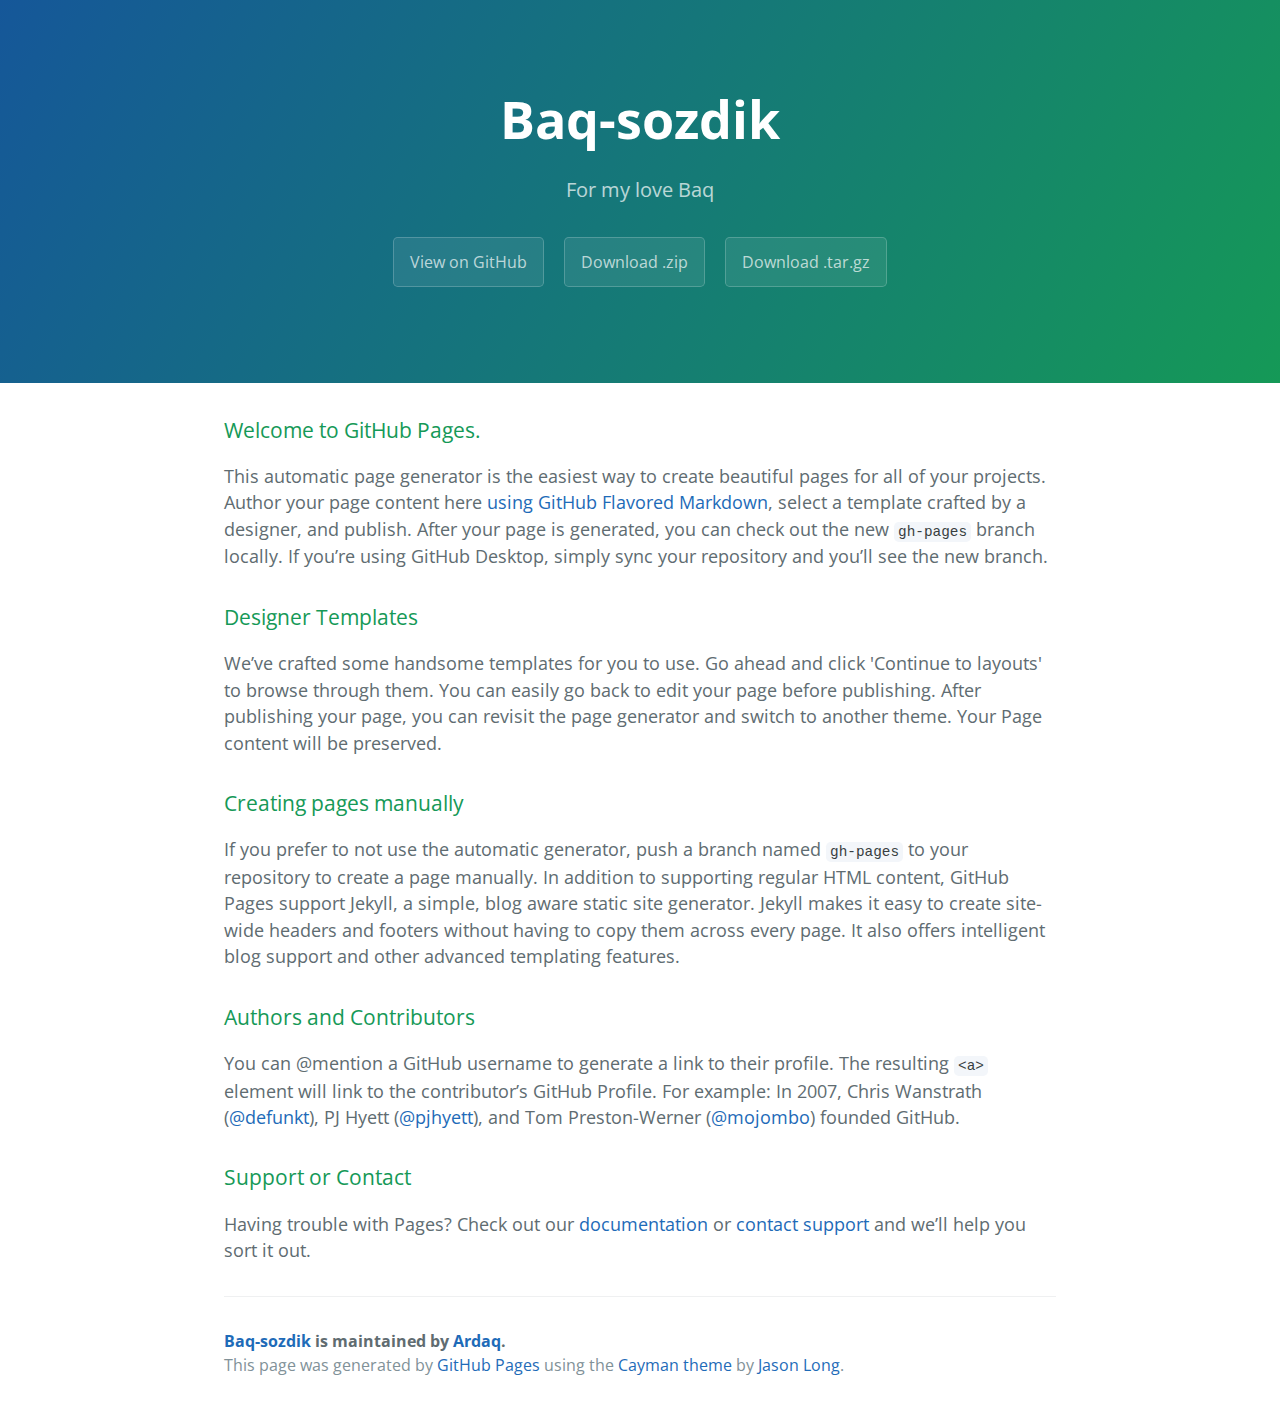
<file: index.html>
<!DOCTYPE html>
<html lang="en-us">
  <head>
    <meta charset="UTF-8">
    <title>Baq-sozdik by Ardaq</title>
    <meta name="viewport" content="width=device-width, initial-scale=1">
    <link rel="stylesheet" type="text/css" href="stylesheets/normalize.css" media="screen">
    <link href='https://fonts.googleapis.com/css?family=Open+Sans:400,700' rel='stylesheet' type='text/css'>
    <link rel="stylesheet" type="text/css" href="stylesheets/stylesheet.css" media="screen">
    <link rel="stylesheet" type="text/css" href="stylesheets/github-light.css" media="screen">
  </head>
  <body>
    <section class="page-header">
      <h1 class="project-name">Baq-sozdik</h1>
      <h2 class="project-tagline">For my love Baq</h2>
      <a href="https://github.com/Ardaq/Baq-Sozdik" class="btn">View on GitHub</a>
      <a href="https://github.com/Ardaq/Baq-Sozdik/zipball/master" class="btn">Download .zip</a>
      <a href="https://github.com/Ardaq/Baq-Sozdik/tarball/master" class="btn">Download .tar.gz</a>
    </section>

    <section class="main-content">
      <h3>
<a id="welcome-to-github-pages" class="anchor" href="#welcome-to-github-pages" aria-hidden="true"><span aria-hidden="true" class="octicon octicon-link"></span></a>Welcome to GitHub Pages.</h3>

<p>This automatic page generator is the easiest way to create beautiful pages for all of your projects. Author your page content here <a href="https://guides.github.com/features/mastering-markdown/">using GitHub Flavored Markdown</a>, select a template crafted by a designer, and publish. After your page is generated, you can check out the new <code>gh-pages</code> branch locally. If you’re using GitHub Desktop, simply sync your repository and you’ll see the new branch.</p>

<h3>
<a id="designer-templates" class="anchor" href="#designer-templates" aria-hidden="true"><span aria-hidden="true" class="octicon octicon-link"></span></a>Designer Templates</h3>

<p>We’ve crafted some handsome templates for you to use. Go ahead and click 'Continue to layouts' to browse through them. You can easily go back to edit your page before publishing. After publishing your page, you can revisit the page generator and switch to another theme. Your Page content will be preserved.</p>

<h3>
<a id="creating-pages-manually" class="anchor" href="#creating-pages-manually" aria-hidden="true"><span aria-hidden="true" class="octicon octicon-link"></span></a>Creating pages manually</h3>

<p>If you prefer to not use the automatic generator, push a branch named <code>gh-pages</code> to your repository to create a page manually. In addition to supporting regular HTML content, GitHub Pages support Jekyll, a simple, blog aware static site generator. Jekyll makes it easy to create site-wide headers and footers without having to copy them across every page. It also offers intelligent blog support and other advanced templating features.</p>

<h3>
<a id="authors-and-contributors" class="anchor" href="#authors-and-contributors" aria-hidden="true"><span aria-hidden="true" class="octicon octicon-link"></span></a>Authors and Contributors</h3>

<p>You can @mention a GitHub username to generate a link to their profile. The resulting <code>&lt;a&gt;</code> element will link to the contributor’s GitHub Profile. For example: In 2007, Chris Wanstrath (<a href="https://github.com/defunkt" class="user-mention">@defunkt</a>), PJ Hyett (<a href="https://github.com/pjhyett" class="user-mention">@pjhyett</a>), and Tom Preston-Werner (<a href="https://github.com/mojombo" class="user-mention">@mojombo</a>) founded GitHub.</p>

<h3>
<a id="support-or-contact" class="anchor" href="#support-or-contact" aria-hidden="true"><span aria-hidden="true" class="octicon octicon-link"></span></a>Support or Contact</h3>

<p>Having trouble with Pages? Check out our <a href="https://help.github.com/pages">documentation</a> or <a href="https://github.com/contact">contact support</a> and we’ll help you sort it out.</p>

      <footer class="site-footer">
        <span class="site-footer-owner"><a href="https://github.com/Ardaq/Baq-Sozdik">Baq-sozdik</a> is maintained by <a href="https://github.com/Ardaq">Ardaq</a>.</span>

        <span class="site-footer-credits">This page was generated by <a href="https://pages.github.com">GitHub Pages</a> using the <a href="https://github.com/jasonlong/cayman-theme">Cayman theme</a> by <a href="https://twitter.com/jasonlong">Jason Long</a>.</span>
      </footer>

    </section>

  
  </body>
</html>
</file>
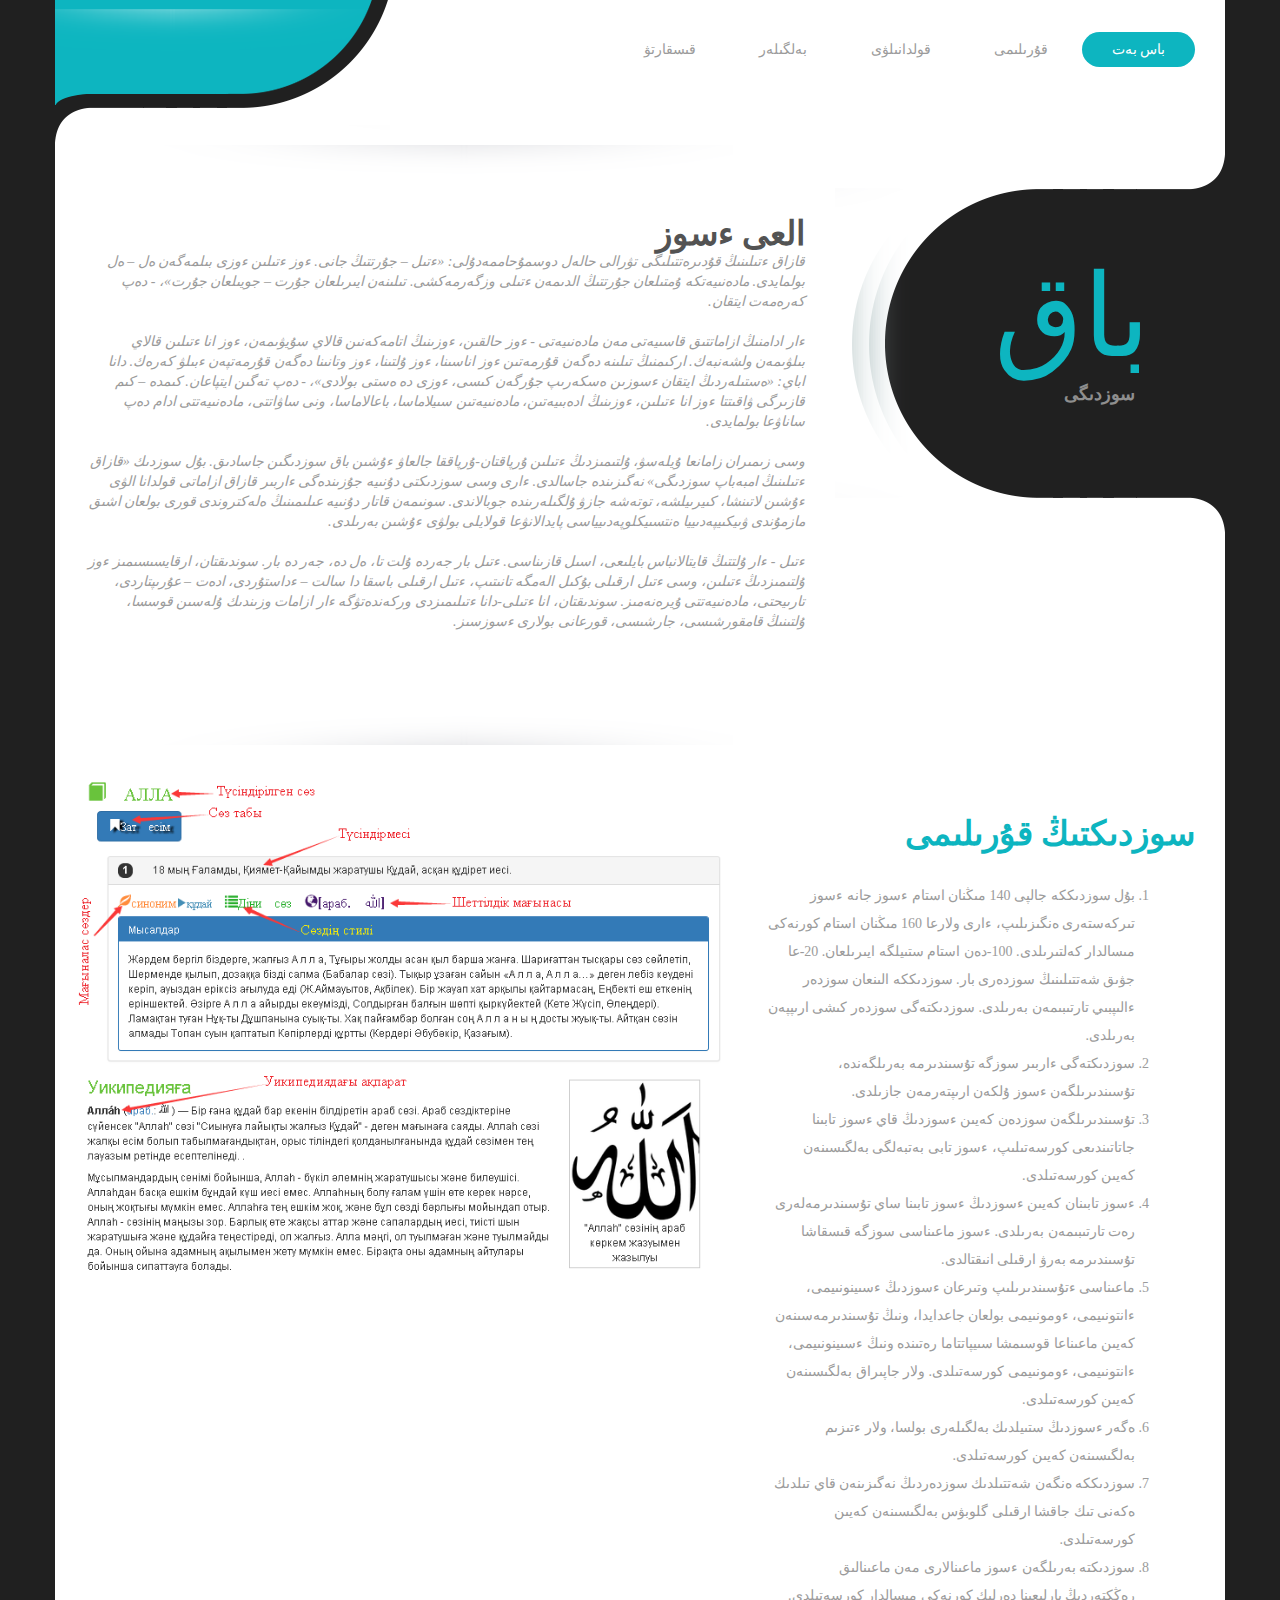
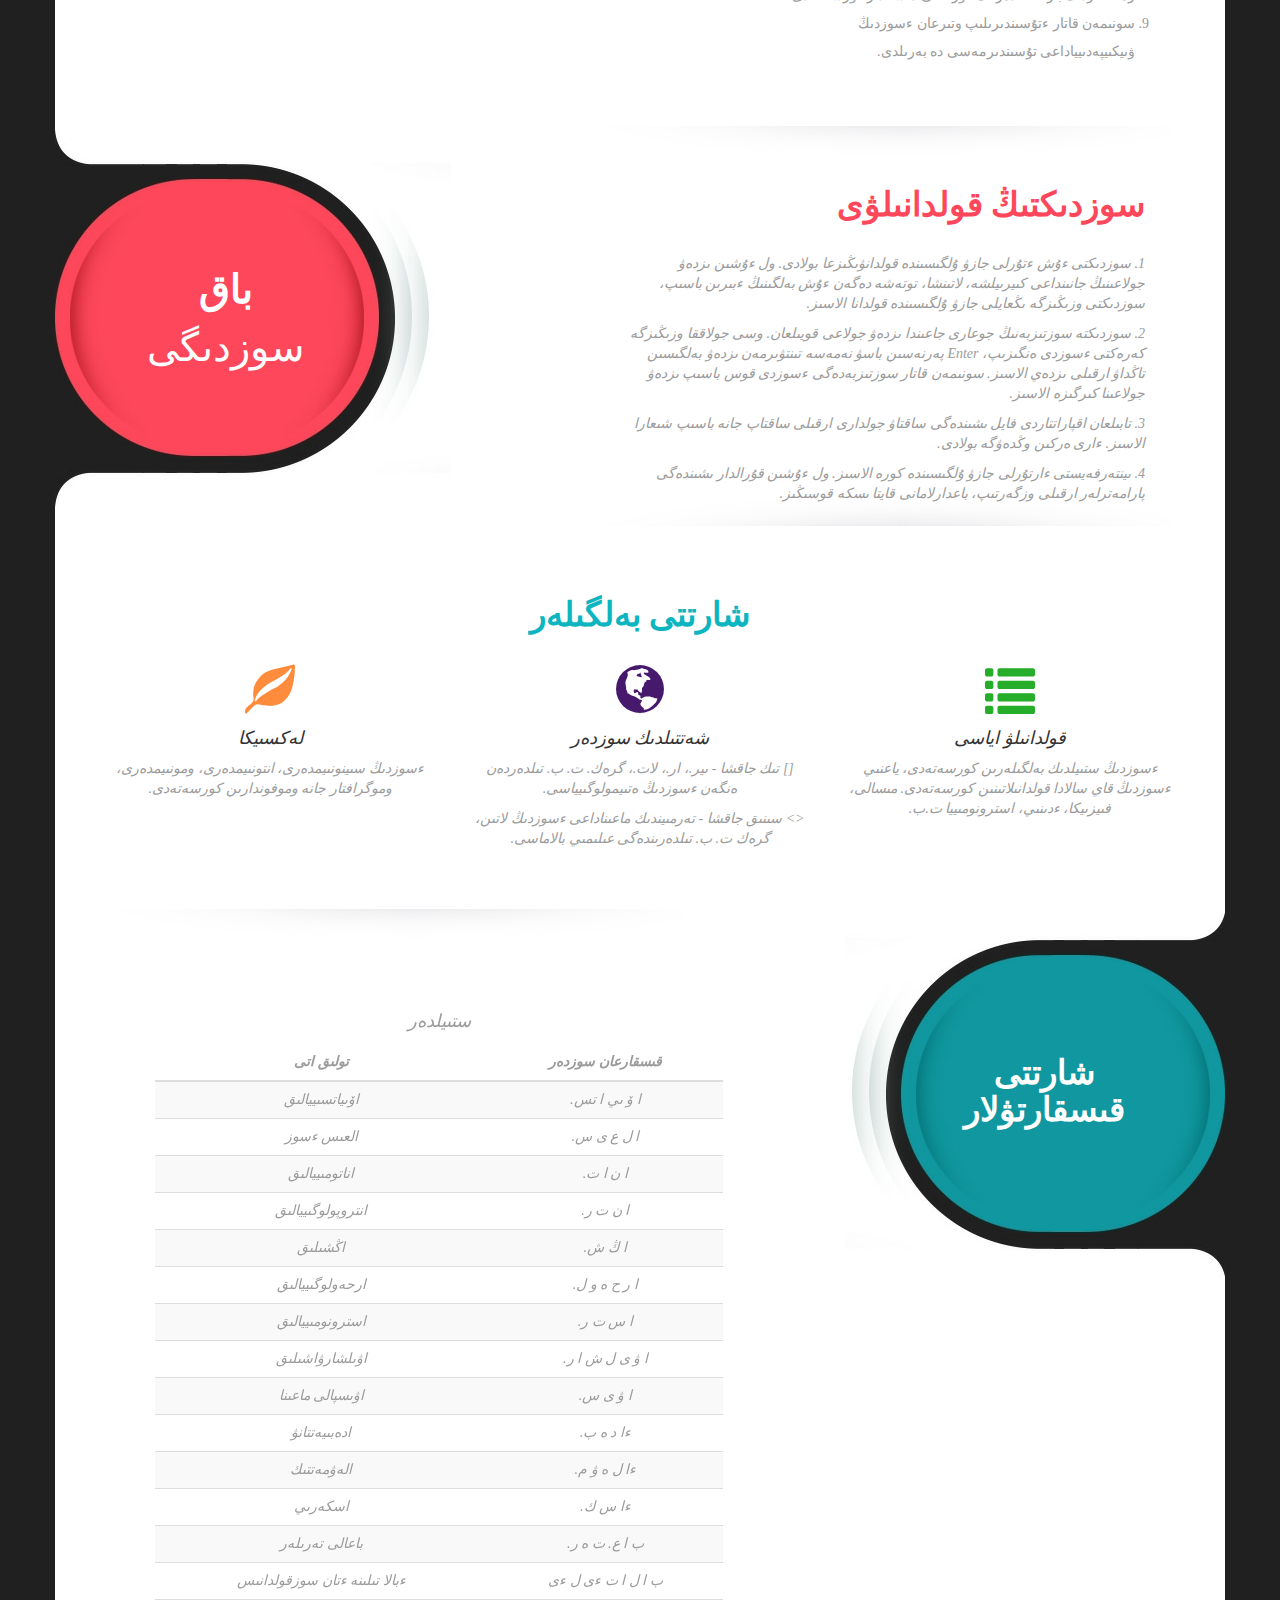
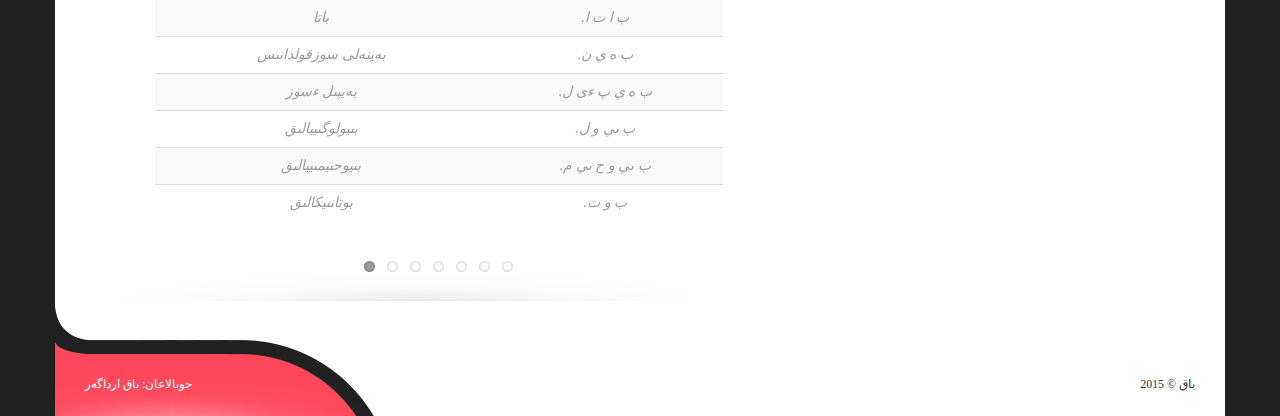
<file: Data/html/home-rtl.html>
<!DOCTYPE html> 
<head> 
 <title>العى ءسوز</title> 
 <meta charset="UTF-8"> 
 <meta name="viewport" content="width=device-width, initial-scale=1.0"> 
 <link href='http://fonts.useso.com/css?family=Open+Sans:400،600،700' rel='stylesheet' type='text/css'> 
 <link href="css/font-awesome.min.css" rel="stylesheet"> 
 <link href="css/bootstrap.min.css" rel="stylesheet" type="text/css"> 
 <link href="css/flexslider.css" rel="stylesheet" type="text/css"> 
 <link href="css/templatemo_style_rtl.css" rel="stylesheet" type="text/css"> 
</head> 
<body class="templatemo-black-bg" dir="rtl"> 
	 <nav id="responsive-menu" > 
		 <ul class="menu-holder"> 
			 <li class="active"><a href="#home"><i class="fa fa-home"></i>باس بەت</a></li> 
			 <li><a href="#قۇرىلىمى"><i class="fa fa-briefcase"></i>قۇرىلىمى</a></li> 
			 <li><a href="#قولدانىلۋى"><i class="fa fa-cogs"></i>قولدانىلۋى</a></li> 
			 <li><a href="#بەلگىلەر"><i class="fa fa-list"></i>بەلگىلەر</a></li> 
			 <li><a href="#قىسقارتۋ"><i class="fa fa-list"></i>قىسقارتۋ</a></li>  
		 </ul> 
	 </nav> 
	 <div class="templatemo-nav-container">  
		 <div class="container templatemo-white-bg"> 
			 <div class="row"> 
				 <nav class="hidden-xs text-uppercase templatemo-nav"> 
					 <ul class="menu-holder"> 
						 <li class="active"><a href="#home">باس بەت</a></li> 
						 <li><a href="#قۇرىلىمى">قۇرىلىمى</a></li> 
						 <li><a href="#قولدانىلۋى">قولدانىلۋى</a></li> 
						 <li><a href="#بەلگىلەر">بەلگىلەر</a></li> 
						 <li><a href="#قىسقارتۋ">قىسقارتۋ</a></li> 
					 </ul> 
				 </nav> 
				 <div class="text-left visible-xs"> 
					<a href="#" id="mobile_menu"><span class="fa fa-bars"></span></a> 
				 </div> 
			 </div>  
		 </div> 
	 </div> 
	 <section id="home"> 
		 <div class="container"> 
			 <div class="row"> 
				 
				 <div class="templatemo-home-right col-lg-8 col-md-7 col-sm-7 templatemo-white-bg templatemo-gradient-bg"> 
					 <h2 class="templatemo-dark-gray-text">العى ءسوز</h2> 
					 <p class="templatemo-home-text templatemo-light-gray-text"><em>قازاق ءتىلىنىڭ قۇدىرەتتىلىگى تۋرالى حالەل دوسمۇحاممەدۇلى: «ءتىل – جۇرتتىڭ جانى. ءوز ءتىلىن ءوزى بىلمەگەن ەل – ەل بولمايدى. مادەنىيەتكە ۇمتىلعان جۇرتتىڭ الدىمەن ءتىلى وزگەرمەكشى. تىلىنەن ايىرىلعان جۇرت – جويىلعان جۇرت»، - دەپ كەرەمەت ايتقان.</em></p> 
					 <p class="templatemo-home-text templatemo-light-gray-text"><em>ءار ادامنىڭ ازاماتتىق قاسىيەتى مەن مادەنىيەتى - ءوز حالقىن، ءوزىنىڭ اتامەكەنىن قالاي سۇيۋىمەن، ءوز انا ءتىلىن قالاي بىلۋىمەن ولشەنبەك. اركىمنىڭ تىلىنە دەگەن قۇرمەتىن ءوز اناسىنا، ءوز ۇلتىنا، ءوز وتانىنا دەگەن قۇرمەتپەن ءبىلۋ كەرەك. دانا اباي: «ەستىلەردىڭ ايتقان ءسوزىن ەسكەرىپ جۇرگەن كىسى، ءوزى دە ەستى بولادى»، - دەپ تەگىن ايتپاعان. كىمدە – كىم قازىرگى ۋاقىتتا ءوز انا ءتىلىن، ءوزىنىڭ ادەبىيەتىن، مادەنىيەتىن سىيلاماسا، باعالاماسا، ونى ساۋاتتى، مادەنىيەتتى ادام دەپ ساناۋعا بولمايدى.</em></p> 
					 <p class="templatemo-home-text templatemo-light-gray-text"><em>وسى زىمىران زامانعا ۇيلەسۋ، ۇلتىمىزدىڭ ءتىلىن ۇرپاقتان-ۇرپاققا جالعاۋ ءۇشىن باق سوزدىگىن جاسادىق. بۇل سوزدىك «قازاق ءتىلىنىڭ امبەباپ سوزدىگى» نەگىزىندە جاسالدى. ءارى وسى سوزدىكتى دۇنىيە جۇزىندەگى ءاربىر قازاق ازاماتى قولدانا الۋى ءۇشىن لاتىنشا، كىيرىيلشە، توتەشە جازۋ ۇلگىلەرىندە جوبالاندى. سونىمەن قاتار دۇنىيە عىلىمىنىڭ ەلەكتروندى قورى بولعان اشىق مازمۇندى ۋىيكىيپەدىييا ەنتسىيكلوپەدىيياسى پايدالانۋعا قولايلى بولۋى ءۇشىن بەرىلدى. </em></p> 
					 <p class="templatemo-home-text templatemo-light-gray-text"><em>ءتىل - ءار ۇلتتىڭ قايتالانباس بايلىعى، اسىل قازىناسى. ءتىل بار جەردە ۇلت تا، ەل دە، جەر دە بار. سوندىقتان، ارقايسىسىمىز ءوز ۇلتىمىزدىڭ ءتىلىن، وسى ءتىل ارقىلى بۇكىل الەمگە تانىتىپ، ءتىل ارقىلى باسقا دا سالت – ءداستۇردى، ادەت – عۇرىپتاردى، تارىيحتى، مادەنىيەتتى ۇيرەنەمىز. سوندىقتان، انا ءتىلى-دانا ءتىلىمىزدى وركەندەتۋگە ءار ازامات وزىندىك ۇلەسىن قوسسا، ۇلتىنىڭ قامقورشىسى، جارشىسى، قورعانى بولارى ءسوزسىز.</em></p> 
				 </div> 
				 <div class="templatemo-home-left col-lg-4 col-md-5 col-sm-5 templatemo-white-bg"> 
					 <div class="templatemo-logo"> 
						 <h1 class="templatemo-site-name templatemo-blue-text">باق</h1> 
						 <span class="templatemo-slogan">سوزدىگى</span> 
					 </div> 
					<img src="images/black-curve-rtl.png" alt="Black Curve" class="templatemo-logo-bg"> 
				 </div> 
			 </div> 
		 </div> 
	 </section> 
	 <section id="قۇرىلىمى"> 
		 <div class="container templatemo-white-bg"> 
			 <div class="row"> 
			 <div class="col-sm-7 templatemo-about-right"> 
					<img src="images/baqsozdik.png" width="670"> 
				 </div>
				 <div class="templatemo-about-left col-lg-5 col-md-5 col-sm-5"> 
					 <h2 class="templatemo-blue-text">سوزدىكتىڭ قۇرىلىمى</h2> 
					 <h3></h3> 
					 <ol class="templatemo-light-gray-text templatemo-about-list"> 
						 <li>بۇل سوزدىككە جالپى 140 مىڭنان استام ءسوز جانە ءسوز تىركەستەرى ەنگىزىلىپ، ءارى ولارعا 160 مىڭنان استام كورنەكى مىسالدار كەلتىرىلدى. 100-دەن استام ستىيلگە ايىرىلعان. 20-عا جۋىق شەتتىلىنىڭ سوزدەرى بار. سوزدىككە الىنعان سوزدەر ءالىپبىي تارتىبىمەن بەرىلدى. سوزدىكتەگى سوزدەر كىشى ارىپپەن بەرىلدى.</li> 
						 <li>سوزدىكتەگى ءاربىر سوزگە تۇسىندىرمە بەرىلگەندە، تۇسىندىرىلگەن ءسوز ۇلكەن ارىپتەرمەن جازىلدى. </li> 
						 <li>تۇسىندىرىلگەن سوزدەن كەيىن ءسوزدىڭ قاي ءسوز تابىنا جاتاتىندىعى كورسەتىلىپ، ءسوز تابى بەتبەلگى بەلگىسىنەن كەيىن كورسەتىلدى.</li> 
						 <li>ءسوز تابىنان كەيىن ءسوزدىڭ ءسوز تابىنا ساي تۇسىندىرمەلەرى رەت تارتىبىمەن بەرىلدى. ءسوز ماعىناسى سوزگە قىسقاشا تۇسىندىرمە بەرۋ ارقىلى انىقتالدى.</li> 
						 <li>ماعىناسى ءتۇسىندىرىلىپ وتىرعان ءسوزدىڭ ءسىينونىيمى، ءانتونىيمى، ءومونىيمى بولعان جاعدايدا، ونىڭ تۇسىندىرمەسىنەن كەيىن ماعىناعا قوسىمشا سىيپاتتاما رەتىندە ونىڭ ءسىينونىيمى، ءانتونىيمى، ءومونىيمى كورسەتىلدى. ولار جاپىراق بەلگىسىنەن كەيىن كورسەتىلدى.</li> 
						 <li>ەگەر ءسوزدىڭ ستىيلدىك بەلگىلەرى بولسا، ولار ءتىزىم بەلگىسىنەن كەيىن كورسەتىلدى.</li> 
						 <li>سوزدىككە ەنگەن شەتتىلدىك سوزدەردىڭ نەگىزىنەن قاي تىلدىك ەكەنى تىك جاقشا ارقىلى گلوبۋس بەلگىسىنەن كەيىن كورسەتىلدى.</li> 
						 <li>سوزدىكتە بەرىلگەن ءسوز ماعىنالارى مەن ماعىنالىق رەڭكتەردىڭ بارلىعىنا دەرلىك كورنەكى مىسالدار كورسەتىلدى.</li> 
						 <li>سونىمەن قاتار ءتۇسىندىرىلىپ وتىرعان ءسوزدىڭ ۋىيكىيپەدىيياداعى تۇسىندىرمەسى دە بەرىلدى.</li> 
					 </ol> 
				 </div> 
				  
			 </div> 
		 </div> 
	 </section> 
	 <section id="قولدانىلۋى"> 
		 <div class="container"> 
			 <div class="row">
				 <div class="templatemo-products-right col-lg-5 col-md-5 col-sm-5 templatemo-white-bg"> 
					 <a href="#" class="templatemo-products-link text-uppercase"> 
					 <span class="first">باق</span> 
					 <span class="second">سوزدىگى</span> 
					 </a> 
					 <img src="images/red-button-rtl.jpg" alt="Red Button" class="templatemo-red-btn pull-left">  
				 </div> 			 
				 <div class="templatemo-products-left col-lg-7 col-md-7 col-sm-7 templatemo-white-bg templatemo-gradient-bg"> 
				 <h2 class="templatemo-red-text">سوزدىكتىڭ قولدانىلۋى</h2> 
				 <h3></h3> 
				 <p class="templatemo-light-gray-text"><em>1. سوزدىكتى ءۇش ءتۇرلى جازۋ ۇلگىسىندە قولدانۋىڭىزعا بولادى. ول ءۇشىن ىزدەۋ جولاعىنىڭ جانىنداعى كىيرىيلشە، لاتىنشا، توتەشە دەگەن ءۇش بەلگىنىڭ ءبىرىن باسىپ، سوزدىكتى وزىڭىزگە ىڭعايلى جازۋ ۇلگىسىندە قولدانا الاسىز.</em> 
				 </p> 
				 <p class="templatemo-light-gray-text"><em>2. سوزدىكتە سوزتىزبەنىڭ جوعارى جاعىندا ىزدەۋ جولاعى قويىلعان. وسى جولاققا وزىڭىزگە كەرەكتى ءسوزدى ەنگىزىپ، Enter پەرنەسىن باسۋ نەمەسە تىنتۋىرمەن ىزدەۋ بەلگىسىن تاڭداۋ ارقىلى ىزدەي الاسىز. سونىمەن قاتار سوزتىزبەدەگى ءسوزدى قوس باسىپ ىزدەۋ جولاعىنا كىرگىزە الاسىز.</em></p> 
				 <p class="templatemo-light-gray-text"><em>3. تابىلعان اقپاراتتاردى فايل ىشىندەگى ساقتاۋ جولدارى ارقىلى ساقتاپ جانە باسىپ شىعارا الاسىز. ءارى ەركىن وڭدەۋگە بولادى.</em></p> 
				 <p class="templatemo-light-gray-text"><em>4. ىينتەرفەيستى ءارتۇرلى جازۋ ۇلگىسىندە كورە الاسىز. ول ءۇشىن قۇرالدار ىشىندەگى پارامەترلەر ارقىلى وزگەرتىپ، باعدارلامانى قايتا ىسكە قوسىڭىز.</em></p> 
				 </div> 
				
			 </div> 
		 </div> 
	 </section> 
	 <section id="بەلگىلەر"> 
		 <div class="container templatemo-white-bg text-center"> 
			 <div class="row templatemo-services"> 
				 <h2 class="templatemo-blue-text">شارتتى بەلگىلەر</h2> 
				 <h3></h3> 
				 <div class="col-lg-4 col-md-4 col-sm-4"> 
					 <span class="glyphicon glyphicon-leaf" style="color: rgb(255, 140, 60); font-size: 50px;"></span> 
					 <h4><em>لەكسىيكا</em></h4> 
					 <p class="templatemo-light-gray-text"><em>ءسوزدىڭ سىينونىيمدەرى، انتونىيمدەرى، ومونىيمدەرى، وموگرافتار جانە وموفوندارىن كورسەتەدى.</em></p> 
				 </div> 
				 <div class="col-lg-4 col-md-4 col-sm-4"> 
					 <span class="glyphicon glyphicon-globe" style="color: rgb(70, 25, 108); font-size: 50px;"></span> 
					 <h4><em>شەتتىلدىك سوزدەر</em></h4>
					 <p class="templatemo-light-gray-text"><em>[] تىك جاقشا - ىير.، ار.، لات.، گرەك. ت. ب. تىلدەردەن ەنگەن ءسوزدىڭ ەتىيمولوگىيياسى.</em></p>
					 <p class="templatemo-light-gray-text"><em><> سىنىق جاقشا - تەرمىيندىك ماعىناداعى ءسوزدىڭ لاتىن، گرەك ت. ب. تىلدەرىندەگى عىلىمىي بالاماسى.</em></p> 
				 </div>
				 <div class="col-lg-4 col-md-4 col-sm-4"> 
					 <span class="glyphicon glyphicon-list" style="color: rgb(38, 174, 42); font-size: 50px;"></span> 
					 <h4><em>قولدانىلۋ اياسى</em></h4> 
					 <p class="templatemo-light-gray-text"><em>ءسوزدىڭ ستىيلدىك بەلگىلەرىن كورسەتەدى، ياعنىي ءسوزدىڭ قاي سالادا قولدانىلاتىنىن كورسەتەدى. مىسالى، فىيزىيكا، ءدىنىي، استرونومىييا ت.ب.</em></p> 
				 </div> 
			 </div> 
		 </div> 
	 </section> 
	 <section id="قىسقارتۋ"> 
		 <div class="container templatemo-white-bg"> 
			 <div class="row"> 
				 
				 <div class="templatemo-testimonials-right templatemo-gradient-bg col-lg-7 col-md-7 col-sm-7"> 
				 <div class="slider" > 
					 <div class="flexslider" dir="ltr"> 
						 <ul class="slides templatemo-light-gray-text text-center templatemo-em"> 
							 <li> 
							 <p class="templatemo-testimonial-name">ستىيلدەر</p> 
							 <table class="table table-striped" dir="rtl"> 
								 <thead><tr><th class="text-center">قىسقارعان سوزدەر</th><th class="text-center">تولىق اتى</th></tr></thead> 
								 <tbody> 
									 <tr><td>ا ۆ ىي ا تس.</td><td>اۆىياتسىييالىق</td></tr> 
									 <tr><td>ا ل ع ى س.</td><td>العىس ءسوز</td></tr> 
									 <tr><td>ا ن ا ت.</td><td>اناتومىييالىق</td></tr> 
									 <tr><td>ا ن ت ر.</td><td>انتروپولوگىييالىق</td></tr> 
									 <tr><td>ا ڭ ش.</td><td>اڭشىلىق</td></tr> 
									 <tr><td>ا ر ح ە و ل.</td><td>ارحەولوگىييالىق</td></tr> 
									 <tr><td>ا س ت ر.</td><td>استرونومىييالىق</td></tr> 
									 <tr><td>ا ۋ ى ل ش ا ر.</td><td>اۋىلشارۋاشىلىق</td></tr> 
									 <tr><td>ا ۋ ى س.</td><td>اۋىسپالى ماعىنا</td></tr> 
									 <tr><td>ءا د ە ب.</td><td>ادەبىيەتتانۋ</td></tr> 
									 <tr><td>ءا ل ە ۋ م.</td><td>الەۋمەتتىك</td></tr> 
									 <tr><td>ءا س ك.</td><td>اسكەرىي</td></tr> 
									 <tr><td>ب ا ع. ت ە ر.</td><td>باعالى تەرىلەر</td></tr> 
									 <tr><td>ب ا ل ا ت ءى ل ءى</td><td>ءبالا تىلىنە ءتان سوزقولدانىس</td></tr> 
									 <tr><td>ب ا ت ا.</td><td>باتا</td></tr> 
									 <tr><td>ب ە ي ن.</td><td>بەينەلى سوزقولدانىس</td></tr> 
									 <tr><td>ب ە ي پ ءى ل.</td><td>بەيپىل ءسوز</td></tr> 
									 <tr><td>ب ىي و ل.</td><td>بىيولوگىييالىق</td></tr> 
									 <tr><td>ب ىي و ح ىي م.</td><td>بىيوحىيمىييالىق</td></tr> 
									 <tr><td>ب و ت.</td><td>بوتانىيكالىق</td></tr> 
								 </tbody> 
							 </table> 
							 </li> 
							 <li> 
							 <p class="templatemo-testimonial-name">ستىيلدەر</p> 
							 <table class="table table-striped" dir="rtl"> 
								 <thead><tr><th class="text-center">قىسقارعان سوزدەر</th><th class="text-center">تولىق اتى</th></tr></thead> 
								 <tbody> 
									 <tr><td>ۆ ە ت.</td><td>ۆەتەرىينارلىق</td></tr> 
									 <tr><td>گ ە و گ ر.</td><td>گەوگرافىييالىق</td></tr> 
									 <tr><td>گ ە و ل.</td><td>گەولوگىييالىق</td></tr> 
									 <tr><td>گ ە و م.</td><td>گەومەترىييالىق</td></tr> 
									 <tr><td>گ ە و ف ىي ز.</td><td>گەوفىيزىيكالىق</td></tr> 
									 <tr><td>گ ىي د ر.</td><td>گىيدرولوگىييالىق</td></tr> 
									 <tr><td>د ىي پ ل.</td><td>دىيپلوماتىييالىق</td></tr> 
									 <tr><td>د ءى ن ءىي.</td><td>ءدىنىي</td></tr> 
									 <tr><td>ە گ ءى ن.</td><td>ەگىنشىلىك</td></tr> 
									 <tr><td>ە ل ءى ك.</td><td>ەلىكتەۋىش ءسوز</td></tr> 
									 <tr><td>ە ر ك ە ل ە ت ۋ.</td><td>ەركەلەتۋ</td></tr> 
									 <tr><td>ە س ك ءى ك ءى ت.</td><td>ەسكى كىتابىي</td></tr> 
									 <tr><td>ە س ءى م.</td><td>ەسىمدىك</td></tr> 
									 <tr><td>ە ت.</td><td>ەتىستىك</td></tr> 
									 <tr><td>ج ا ع ى م س ى ز.</td><td>جاعىمسىز</td></tr> 
									 <tr><td>ج ا ق ت ى ر م ا ۋ.</td><td>جاقتىرماۋ</td></tr> 
									 <tr><td>ج ا ڭ ا.</td><td>جاڭا ءسوز</td></tr> 
									 <tr><td>ج ە ر گ.</td><td>جەرگىلىكتى ءسوز</td></tr> 
									 <tr><td>ز ا ڭ.</td><td>زاڭ</td></tr> 
									 <tr><td>ز ا ت.</td><td>زات ەسىم</td></tr> 
								 </tbody> 
							 </table> 
							 </li> 
							 <li> 
							 <p class="templatemo-testimonial-name">ستىيلدەر</p> 
							 <table class="table table-striped" dir="rtl">
								 <thead><tr><th class="text-center">قىسقارعان سوزدەر</th><th class="text-center">تولىق اتى</th></tr></thead> 
								 <tbody> 
									 <tr><td>ز ە ر گ.</td><td>زەرگەرلىك</td></tr> 
									 <tr><td>زو و ل.</td><td>زوولوگىييالىق</td></tr> 
									 <tr><td>ىي ن ف.</td><td>ىينفورماتىيكالىق</td></tr> 
									 <tr><td>ك ءا س.</td><td>كاسىبىي ءسوز</td></tr> 
									 <tr><td>ك ە ك ە س ءى ن</td><td>كەكەسىن</td></tr> 
									 <tr><td>ك ە ل ە م ە ج.</td><td>كەلەمەج</td></tr> 
									 <tr><td>ك ە ن.</td><td>كەن ءىسى</td></tr> 
									 <tr><td>ك و ن ت ە ك س ت.</td><td>كونتەكستىك ماعىنا</td></tr> 
									 <tr><td>ك ءو ل ءى ك.</td><td>كولىك قاتىناسى</td></tr> 
									 <tr><td>ك ءو ن ە.</td><td>كونەرگەن ءسوز</td></tr> 
									 <tr><td>ك ءو ت ە ر.</td><td>كوتەرىڭكى ستىيل</td></tr> 
									 <tr><td>ك ءى ت.</td><td>كىتابىي ستىيل</td></tr> 
									 <tr><td>ق ا ر ا پ.</td><td>قاراپايىم ءسوز</td></tr> 
									 <tr><td>ق ا ر ع.</td><td>قارعىس ءسوز</td></tr> 
									 <tr><td>ق ا ر ج ى.</td><td>قارجى تەرمىينى</td></tr> 
									 <tr><td>ق و ع.ا ل ە ۋ م.</td><td>قوعامدىق-الەۋمەتتىك</td></tr> 
									 <tr><td>ق و ع.س ا يا س ىي.</td><td>قوعامدىق-ساياسىي</td></tr> 
									 <tr><td>ق و ل ءو ن ە ر.</td><td>قولونەر</td></tr> 
									 <tr><td>ق ۇ ق ى ق.</td><td>قۇقىقتىق</td></tr> 
									 <tr><td>ق ۇ ر.</td><td>قۇرىلىس</td></tr> 
								 </tbody> 
							 </table> 
							 </li> 
							 <li> 
							 <p class="templatemo-testimonial-name">ستىيلدەر</p> 
							 <table class="table table-striped" dir="rtl">
								 <thead><tr><th class="text-center">قىسقارعان سوزدەر</th><th class="text-center">تولىق اتى</th></tr></thead> 
								 <tbody> 
									 <tr><td>ل ىي ن گ ۆ.</td><td>لىينگۆىيستىيكالىق</td></tr> 
									 <tr><td>ل و گ.</td><td>لوگىيكالىق</td></tr> 
									 <tr><td>م ا ق ت ا ش ا ر.</td><td>ماقتاشارۋاشىلىق</td></tr> 
									 <tr><td>م ا ل ش ا ر.</td><td>مالشارۋاشىلىق</td></tr> 
									 <tr><td>م ا ت.</td><td>ماتەماتىيكالىق</td></tr> 
									 <tr><td>م ە د.</td><td>مەدىيتسىينالىق</td></tr> 
									 <tr><td>م ە ن س ءى ن ب ە ۋ.</td><td>مەنسىنبەۋ</td></tr> 
									 <tr><td>م ە ت ا ل ل.</td><td>مەتاللۋرگىييالىق</td></tr> 
									 <tr><td>م ىي ن.</td><td>مىينەرالوگىييالىق</td></tr> 
									 <tr><td>مىي ف.</td><td>مىيفولوگىييالىق</td></tr> 
									 <tr><td>م و د.</td><td>مودال ءسوز</td></tr> 
									 <tr><td>م ۋ ز.</td><td>مۋزىكالىق</td></tr> 
									 <tr><td>م ى س ق ى ل.</td><td>مىسقىل</td></tr> 
									 <tr><td>و د.</td><td>وداعاي</td></tr> 
									 <tr><td>و ي ى ن.</td><td>ويىن</td></tr> 
									 <tr><td>ءو ن ە ر.</td><td>ونەرتانۋ</td></tr> 
									 <tr><td>ءو س.</td><td>وسىمدىك</td></tr> 
									 <tr><td>پ ە د.</td><td>پەداگوگىيكالىق</td></tr> 
									 <tr><td>پ و ل ىي گ ر.</td><td>پولىيگرافىييالىق</td></tr> 
									 <tr><td>پ وە ت.</td><td>پوەتىيكالىق</td></tr> 
								 </tbody> 
							 </table> 
							 </li> 
							 <li> 
							 <p class="templatemo-testimonial-name">ستىيلدەر</p> 
							 <table class="table table-striped" dir="rtl">
								 <thead><tr><th class="text-center">قىسقارعان سوزدەر</th><th class="text-center">تولىق اتى</th></tr></thead> 
								 <tbody> 
									 <tr><td>پ س ىي ح.</td><td>پسىيحولوگىييالىق</td></tr> 
									 <tr><td>ر ە ن ءى ش.</td><td>رەنىش</td></tr> 
									 <tr><td>ر ە س م ىي.</td><td>رەسمىي</td></tr> 
									 <tr><td>س ا ن.</td><td>سان ەسىم</td></tr> 
									 <tr><td>س ا يا س ىي.</td><td>ساياسىي</td></tr> 
									 <tr><td>س ا يا ت.</td><td>ساياتشىلىق</td></tr> 
									 <tr><td>س ءا ۋ ل ە ت.</td><td>ساۋلەت ونەرى</td></tr> 
									 <tr><td>س ىي ر ە ك.</td><td>سىيرەك قولدانىلاتىن ءسوز</td></tr> 
									 <tr><td>س و ۆ ە ت.</td><td>سوۆەتىيزم</td></tr> 
									 <tr><td>س ءو ي ل.</td><td>سويلەۋ</td></tr> 
									 <tr><td>س پ و ر ت.</td><td>سپورت</td></tr> 
									 <tr><td>س ت ا ت.</td><td>ستاتىيستىيكالىق</td></tr> 
									 <tr><td>س ۋ شا ر.</td><td>سۋ شارۋاشىلىق</td></tr> 
									 <tr><td>س ءۇ ي س ءى ن ءۋ.</td><td>ءسۇيسىنۋ</td></tr> 
									 <tr><td>س ى ن.</td><td>سىن ەسىم</td></tr> 
									 <tr><td>ت ا ب ۋ.</td><td>تابۋ ءسوز</td></tr> 
									 <tr><td>ت ا م ا ق.</td><td>تاماق ونەركاسىبى</td></tr> 
									 <tr><td>ت ا ر.</td><td>تارىيحىي</td></tr> 
									 <tr><td>ت ە ا ت ر.</td><td>تەاترتانۋ</td></tr> 
									 <tr><td>ت ە ر م.</td><td>تەرمىين</td></tr> 
								 </tbody> 
							 </table> 
							 </li> 
							 <li> 
							 <p class="templatemo-testimonial-name">ستىيلدەر</p> 
							 <table class="table table-striped" dir="rtl">
								 <thead><tr><th class="text-center">قىسقارعان سوزدەر</th><th class="text-center">تولىق اتى</th></tr></thead> 
								 <tbody> 
									 <tr><td>ت ە ح.</td><td>تەحنىيكالىق</td></tr> 
									 <tr><td>ت و ق ى م ا.</td><td>توقىما</td></tr> 
									 <tr><td>ت ءۇ ي ە ش ا ر.</td><td>تۇيەشارۋاشىلىق</td></tr> 
									 <tr><td>ت ءى ل ە ك.</td><td>تىلەك ءسوز</td></tr> 
									 <tr><td>ءۇ س ت.</td><td>ۇستەۋ</td></tr> 
									 <tr><td>ش ى ل.</td><td>شىلاۋ</td></tr> 
									 <tr><td>ف ىي ز.</td><td>فىيزىيكالىق</td></tr> 
									 <tr><td>ف ىي ز ىي و ل.</td><td>فىيزىيولوگىييالىق</td></tr> 
									 <tr><td>ف ىي ل و ل.</td><td>فىيلولوگىييالىق</td></tr> 
									 <tr><td>ف ىي ل و س.</td><td>فىيلوسوفىييالىق</td></tr> 
									 <tr><td>ف و ل  ك.</td><td>فولكلور</td></tr> 
									 <tr><td>ح ىي م.</td><td>حىيمىييالىق</td></tr> 
									 <tr><td>ش ا ح م.</td><td>شاحمات تەرمىينى</td></tr> 
									 <tr><td>ە ك و ل.</td><td>ەكولوگىييالىق</td></tr> 
									 <tr><td>ە ك و ن.</td><td>ەكونومىيكالىق</td></tr> 
									 <tr><td>ە ك س پ ر.</td><td>ەكسپرەسسىيۆتى</td></tr> 
									 <tr><td>ە م و تس.</td><td>ەموتسىييالىق</td></tr> 
									 <tr><td>ە ن ە ر گ.</td><td>ەنەرگەتىيكالىق</td></tr> 
									 <tr><td>ە پ و س.</td><td>ەپوستىق</td></tr> 
									 <tr><td>ە ت ن.</td><td>ەتنوگرافىييالىق</td></tr> 
								 </tbody> 
							 </table> 
							 </li> 
							 <li> 
							 <p class="templatemo-testimonial-name">شەت تىلدەر</p> 
							 <table class="table table-striped" dir="rtl">
								 <thead><tr><th class="text-center">قىسقارعان سوزدەر</th><th class="text-center">تولىق اتى</th></tr></thead> 
								 <tbody> 
									 <tr><td>اعىل.</td><td>اعىلشىن ءتىلى </td></tr> 
									 <tr><td>افرىيكا.</td><td>افرىيكا تىلدەرى</td></tr> 
									 <tr><td>ار.</td><td>اراب ءتىلى</td></tr> 
									 <tr><td>گولل.</td><td>گوللاند ءتىلى</td></tr> 
									 <tr><td>گرەك.</td><td>گرەك ءتىلى</td></tr> 
									 <tr><td>جاپون.</td><td>جاپون ءتىلى</td></tr> 
									 <tr><td>ىيسپ.</td><td>ىيسپان ءتىلى</td></tr> 
									 <tr><td>ىيتال.</td><td>ىيتاليان ءتىلى</td></tr> 
									 <tr><td>قىت.</td><td>قىتاي ءتىلى</td></tr> 
									 <tr><td>لات.</td><td>لاتىن ءتىلى</td></tr> 
									 <tr><td>مالاي.</td><td>مالاي ءتىلى</td></tr> 
									 <tr><td>مونع.</td><td>مونعول ءتىلى</td></tr> 
									 <tr><td>نەم.</td><td>نەمىس ءتىلى</td></tr> 
									 <tr><td>پورت.</td><td>پورتۋگال ءتىلى</td></tr> 
									 <tr><td>پولياك.</td><td>پولياك ءتىلى</td></tr> 
									 <tr><td>ور.</td><td>ورىس ءتىلى</td></tr> 
									 <tr><td>تات.</td><td>تاتار ءتىلى</td></tr> 
									 <tr><td>فرانتس.</td><td>فرانتسۋز ءتىلى</td></tr> 
									 <tr><td>ەفىيوپ.</td><td>ەفىيوپ ءتىلى</td></tr> 
								 </tbody> 
							 </table> 
							 </li> 
						 </ul> 
					 </div> 
				 </div> 
				 </div> 
				 <div class="templatemo-testimonials-left col-lg-5 col-md-5 col-sm-5"> 
					 <h2 class="templatemo-testimonials-header text-center"> 
					 <span class="first">شارتتى</span> 
					 <span class="second">قىسقارتۋلار</span> 
					 </h2> 
					 <img src="images/blue-button-rtl.jpg" alt="Blue Button" class="templatemo-blue-btn pull-right"> 
				 </div> 
			 </div> 
		 </div> 
	 </section> 
	 <footer class="container templatemo-white-bg"> 
		 <div class="row"> 
			 <div class="col-lg-12"> 
				 <p class="templatemo-copyright-container text-right text-uppercase small"> 
				 <span class="templatemo-copyright-text">باق &copy; 2015</span> 
				 <span class="templatemo-copyright-design">جوبالاعان: <a href="#">باق ارداگەر</a></span> 
				 </p> 
			 </div> 
		 </div>  
	 </footer> 
	  
	 <script src="js/jquery.min.js"></script> 
	 <script src="js/jquery.flexslider-min.js"></script> 
	 <script src="js/templatemo_script.js"></script> 
</body> 
</html>
</file>
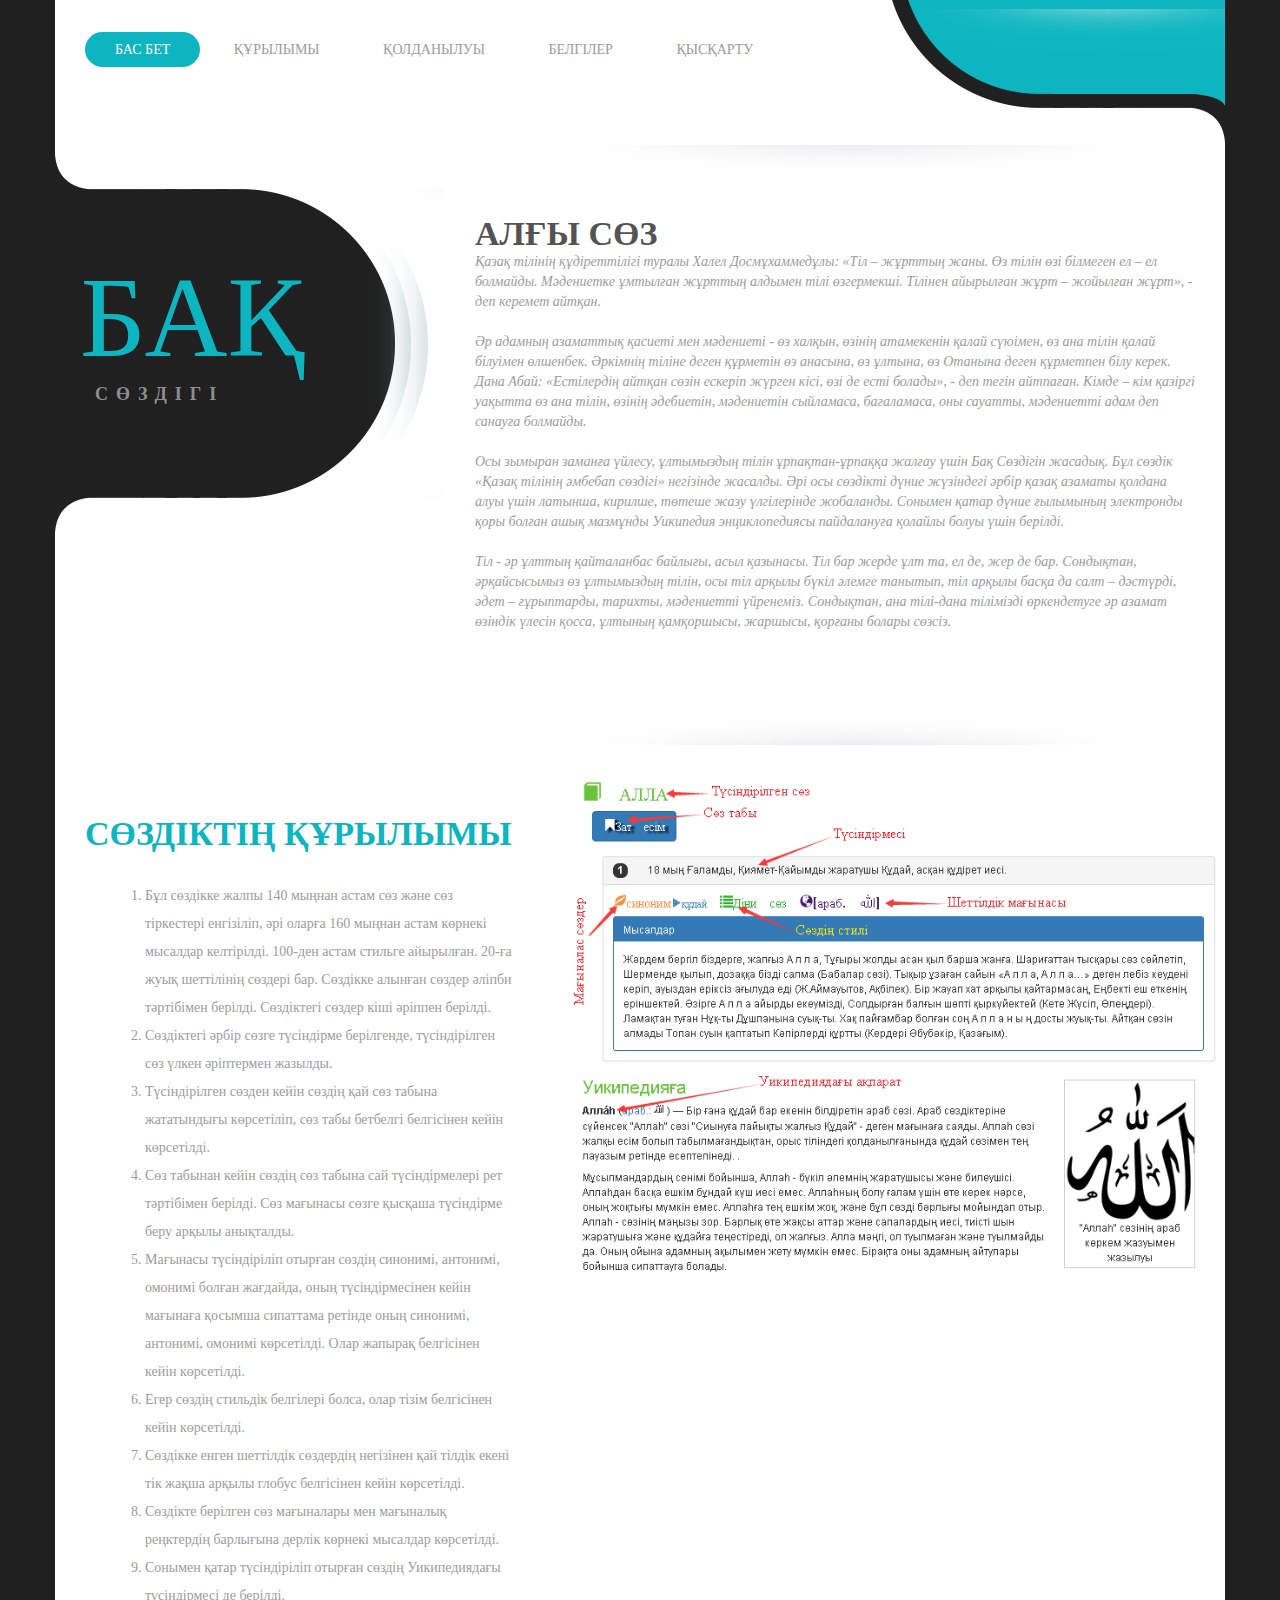
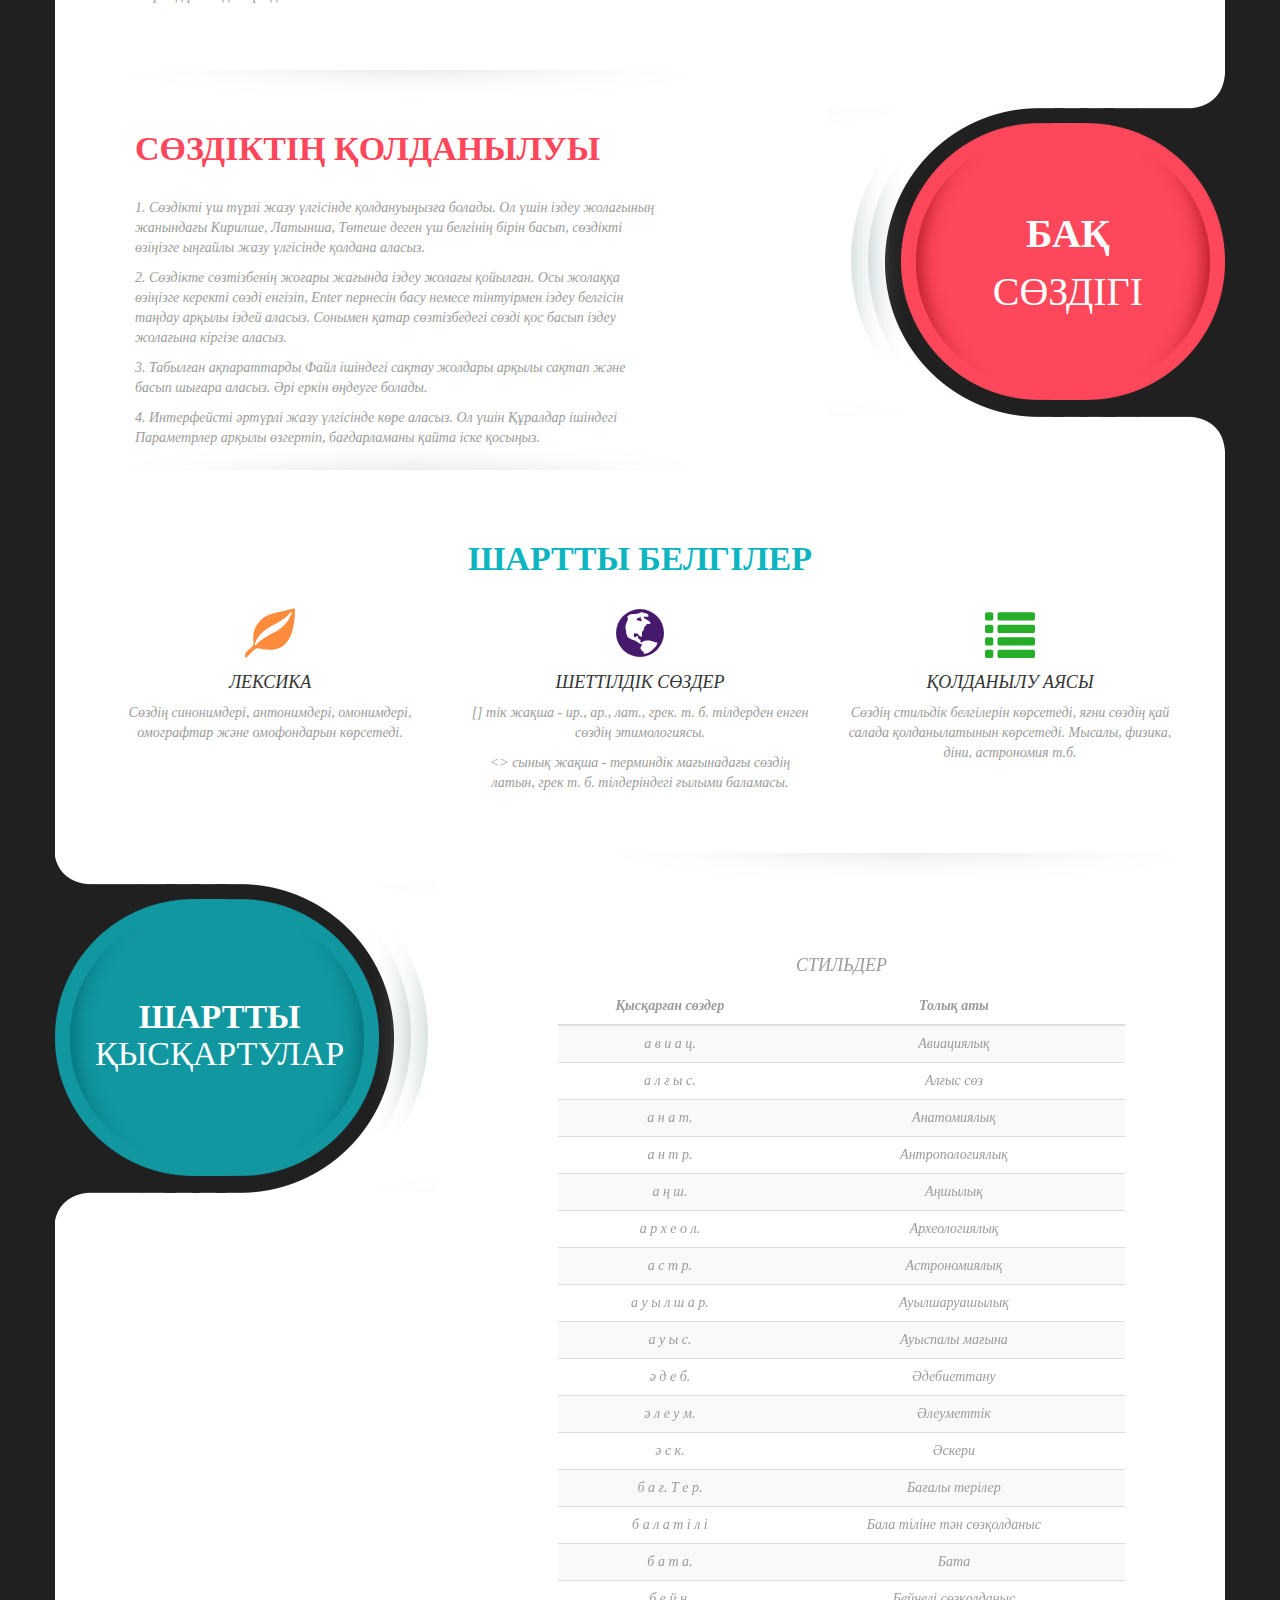
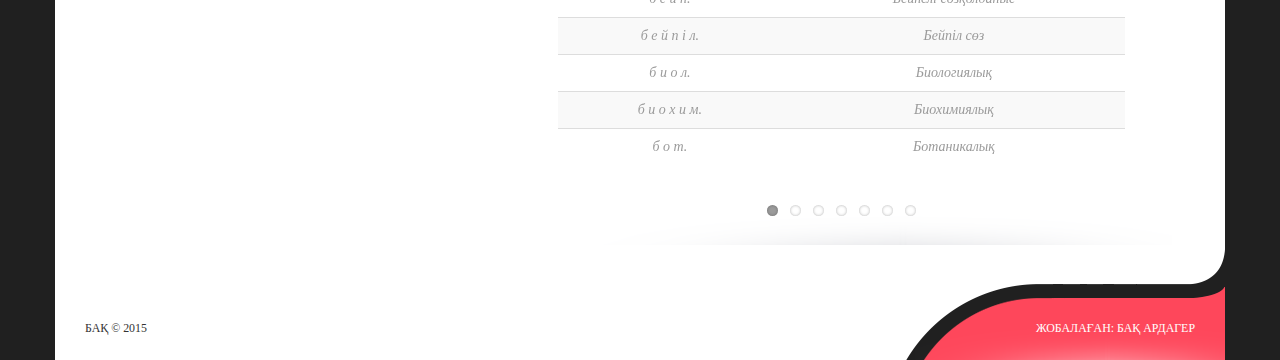
<file: Data/html/home.html>
<!DOCTYPE html>
<head>
	<title>АЛҒЫ СӨЗ</title>
	<meta charset="UTF-8">
	<meta name="viewport" content="width=device-width, initial-scale=1.0">
	<link href='http://fonts.useso.com/css?family=Open+Sans:400,600,700' rel='stylesheet' type='text/css'>
	<link href="css/font-awesome.min.css" rel="stylesheet">
	<link href="css/bootstrap.min.css" rel="stylesheet" type="text/css">
	<link href="css/flexslider.css" rel="stylesheet" type="text/css">
	<link href="css/templatemo_style.css" rel="stylesheet" type="text/css">
</head>
<body class="templatemo-black-bg">
	<nav id="responsive-menu">
        <ul class="menu-holder">
            <li class="active"><a href="#home"><i class="fa fa-home"></i>Бас бет</a></li>
            <li><a href="#ҚҰРЫЛЫМЫ"><i class="fa fa-briefcase"></i>ҚҰРЫЛЫМЫ</a></li>
            <li><a href="#ҚОЛДАНЫЛУЫ"><i class="fa fa-cogs"></i>ҚОЛДАНЫЛУЫ</a></li>
            <li><a href="#БЕЛГІЛЕР"><i class="fa fa-list"></i>БЕЛГІЛЕР</a></li>
            <li><a href="#ҚЫСҚАРТУ"><i class="fa fa-list"></i>ҚЫСҚАРТУ</a></li>   
        </ul>
    </nav>
	<div class="templatemo-nav-container">		
		<div class="container templatemo-white-bg">
			<div class="row">
				<nav class="hidden-xs text-uppercase templatemo-nav">
					<ul class="menu-holder">
						<li class="active"><a href="#home">Бас бет</a></li>
						<li><a href="#ҚҰРЫЛЫМЫ">ҚҰРЫЛЫМЫ</a></li>
						<li><a href="#ҚОЛДАНЫЛУЫ">ҚОЛДАНЫЛУЫ</a></li>
						<li><a href="#БЕЛГІЛЕР">БЕЛГІЛЕР</a></li>
						<li><a href="#ҚЫСҚАРТУ">ҚЫСҚАРТУ</a></li>
					</ul>
				</nav>
				<div class="text-right visible-xs">
		            <a href="#" id="mobile_menu"><span class="fa fa-bars"></span></a>
		        </div>
			</div>			
		</div>
	</div>
	<section id="home">
		<div class="container">
			<div class="row">
				<div class="templatemo-home-left col-lg-4 col-md-5 col-sm-5 templatemo-white-bg">
					<div class="templatemo-logo">
						<h1 class="templatemo-site-name templatemo-blue-text">Бақ</h1>
						<span class="templatemo-slogan">Сөздігі</span>
					</div>
					<img src="images/black-curve.png" alt="Black Curve" class="templatemo-logo-bg">
				</div>
				<div class="templatemo-home-right col-lg-8 col-md-7 col-sm-7 templatemo-white-bg templatemo-gradient-bg">
					<h2 class="templatemo-dark-gray-text">АЛҒЫ СӨЗ</h2>
					<p class="templatemo-home-text templatemo-light-gray-text"><em>Қазақ тілінің құдіреттілігі туралы Халел Досмұхаммедұлы: «Тіл – жұрттың жаны. Өз тілін өзі білмеген ел – ел болмайды. Мәдениетке ұмтылған жұрттың алдымен тілі өзгермекші. Тілінен айырылған жұрт – жойылған жұрт», - деп керемет айтқан.</em></p>
					<p class="templatemo-home-text templatemo-light-gray-text"><em>Әр адамның азаматтық қасиеті мен мәдениеті - өз халқын, өзінің атамекенін қалай сүюімен, өз ана тілін қалай білуімен өлшенбек.  Әркімнің тіліне деген құрметін өз анасына, өз ұлтына, өз Отанына деген құрметпен білу керек. Дана Абай: «Естілердің айтқан сөзін ескеріп жүрген кісі, өзі де есті болады», - деп тегін айтпаған. Кімде – кім қазіргі уақытта өз  ана тілін, өзінің әдебиетін, мәдениетін  сыйламаса, бағаламаса, оны сауатты, мәдениетті адам деп санауға болмайды.</em></p>
					<p class="templatemo-home-text templatemo-light-gray-text"><em>Осы зымыран заманға үйлесу, ұлтымыздың тілін ұрпақтан-ұрпаққа жалғау үшін Бақ Сөздігін жасадық. Бұл сөздік «Қазақ тілінің әмбебап сөздігі» негізінде жасалды. Әрі осы сөздікті дүние жүзіндегі әрбір қазақ азаматы қолдана алуы үшін латынша, кирилше, төтеше жазу үлгілерінде жобаланды. Сонымен қатар дүние ғылымының электронды қоры болған ашық мазмұнды Уикипедия энциклопедиясы пайдалануға қолайлы болуы үшін берілді. </em></p>
					<p class="templatemo-home-text templatemo-light-gray-text"><em>Тіл - әр ұлттың қайталанбас байлығы, асыл қазынасы. Тіл бар жерде ұлт та, ел де, жер де бар. Сондықтан, әрқайсысымыз өз ұлтымыздың тілін, осы тіл арқылы бүкіл әлемге танытып, тіл арқылы басқа да салт – дәстүрді, әдет – ғұрыптарды, тарихты, мәдениетті үйренеміз. Сондықтан, ана тілі-дана тілімізді өркендетуге әр азамат өзіндік үлесін қосса,  ұлтының қамқоршысы, жаршысы, қорғаны болары сөзсіз.</em></p>
				</div>
			</div>
		</div>
	</section>
	<section id="ҚҰРЫЛЫМЫ">
		<div class="container templatemo-white-bg">
			<div class="row">
				<div class="templatemo-about-left col-lg-5 col-md-5 col-sm-5">
					<h2 class="templatemo-blue-text">СӨЗДІКТІҢ  ҚҰРЫЛЫМЫ</h2>
					<h3></h3>
					<ol class="templatemo-light-gray-text templatemo-about-list">
						<li>Бұл сөздікке жалпы 140 мыңнан астам сөз және сөз тіркестері енгізіліп, әрі оларға 160 мыңнан астам көрнекі мысалдар келтірілді. 100-ден астам стильге айырылған. 20-ға жуық шеттілінің сөздері бар. Сөздікке алынған сөздер әліпби тәртібімен берілді. Сөздіктегі сөздер кіші әріппен берілді.</li>
						<li>Сөздіктегі әрбір сөзге түсіндірме берілгенде, түсіндірілген сөз үлкен әріптермен жазылды. </li>
						<li>Түсіндірілген сөзден кейін сөздің қай сөз табына жататындығы көрсетіліп, сөз табы бетбелгі белгісінен кейін көрсетілді.</li>
						<li>Сөз табынан кейін сөздің сөз табына сай түсіндірмелері рет тәртібімен берілді. Сөз мағынасы сөзге қысқаша түсіндірме беру арқылы анықталды.</li>
						<li>Мағынасы түсіндіріліп отырған сөздің синонимі, антонимі, омонимі болған жағдайда, оның түсіндірмесінен кейін мағынаға қосымша сипаттама ретінде оның синонимі, антонимі, омонимі көрсетілді. Олар жапырақ белгісінен кейін көрсетілді.</li>
						<li>Егер сөздің стильдік белгілері болса, олар тізім белгісінен кейін көрсетілді.</li>
						<li>Сөздікке енген шеттілдік сөздердің негізінен қай тілдік екені тік жақша арқылы глобус белгісінен кейін көрсетілді.</li>
						<li>Сөздікте берілген сөз мағыналары мен мағыналық реңктердің барлығына дерлік көрнекі мысалдар көрсетілді.</li>
						<li>Сонымен қатар түсіндіріліп отырған сөздің Уикипедиядағы түсіндірмесі де берілді.</li>
					</ol>
				</div>
				<div class="col-sm-7 templatemo-about-right">
					<img src="images/baqsozdik.png" width="670">
				</div>
			</div>
		</div>
	</section>
	<section id="ҚОЛДАНЫЛУЫ">
		<div class="container">
			<div class="row">
				<div class="templatemo-products-left col-lg-7 col-md-7 col-sm-7 templatemo-white-bg templatemo-gradient-bg">
					<h2 class="templatemo-red-text">СӨЗДІКТІҢ  ҚОЛДАНЫЛУЫ</h2>
					<h3></h3>
					<p class="templatemo-light-gray-text"><em>1. Сөздікті үш түрлі жазу үлгісінде қолдануыңызға болады. Ол үшін іздеу жолағының жанындағы Кирилше, Латынша, Төтеше деген үш белгінің бірін басып, сөздікті өзіңізге ыңғайлы жазу үлгісінде қолдана аласыз.</em>
					</p>
					<p class="templatemo-light-gray-text"><em>2. Сөздікте сөзтізбенің жоғары жағында іздеу жолағы қойылған. Осы жолаққа өзіңізге керекті сөзді енгізіп, Enter пернесін басу немесе тінтуірмен іздеу белгісін таңдау арқылы іздей аласыз. Сонымен қатар сөзтізбедегі сөзді қос басып іздеу жолағына кіргізе аласыз.</em></p>
					<p class="templatemo-light-gray-text"><em>3. Табылған ақпараттарды Файл ішіндегі сақтау жолдары арқылы сақтап және басып шығара аласыз. Әрі еркін өңдеуге болады.</em></p>
					<p class="templatemo-light-gray-text"><em>4. Интерфейсті әртүрлі жазу үлгісінде көре аласыз. Ол үшін Құралдар ішіндегі Параметрлер арқылы өзгертіп, бағдарламаны қайта іске қосыңыз.</em></p>
				</div>
				<div class="templatemo-products-right col-lg-5 col-md-5 col-sm-5 templatemo-white-bg">
					<a href="#" class="templatemo-products-link text-uppercase">
						<span class="first">Бақ</span>
						<span class="second">Сөздігі</span>
					</a>
					<img src="images/red-button.jpg" alt="Red Button" class="templatemo-red-btn pull-right">			
				</div>
			</div>
		</div>
	</section>
	<section id="БЕЛГІЛЕР">
		<div class="container templatemo-white-bg text-center">
			<div class="row templatemo-services">
				<h2 class="templatemo-blue-text">ШАРТТЫ БЕЛГІЛЕР</h2>
				<h3></h3>
				<div class="col-lg-4 col-md-4 col-sm-4">
					<span class="glyphicon glyphicon-leaf" style="color: rgb(255, 140, 60); font-size: 50px;"></span>
					<h4><em>Лексика</em></h4>
					<p class="templatemo-light-gray-text"><em>Сөздің синонимдері, антонимдері, омонимдері, омографтар және омофондарын көрсетеді.</em></p>
				</div>
				<div class="col-lg-4 col-md-4 col-sm-4">
					<span class="glyphicon glyphicon-globe" style="color: rgb(70, 25, 108); font-size: 50px;"></span>
					<h4><em>шеттілдік сөздер</em></h4>
					<p class="templatemo-light-gray-text"><em>[] тік жақша - ир., ар., лат., грек. т. б. тілдерден енген сөздің этимологиясы.</em></p>
					<p class="templatemo-light-gray-text"><em><> сынық жақша - терминдік мағынадағы сөздің латын, грек т. б. тілдеріндегі ғылыми баламасы.</em></p>
				</div>
				<div class="col-lg-4 col-md-4 col-sm-4">
					<span class="glyphicon glyphicon-list" style="color: rgb(38, 174, 42); font-size: 50px;"></span>
					<h4><em>Қолданылу аясы</em></h4>
					<p class="templatemo-light-gray-text"><em>Сөздің стильдік белгілерін көрсетеді, яғни сөздің қай салада қолданылатынын көрсетеді. Мысалы, физика, діни, астрономия т.б.</em></p>
				</div>
			</div>
		</div>
	</section>
	<section id="ҚЫСҚАРТУ">
		<div class="container templatemo-white-bg">
			<div class="row">
				<div class="templatemo-testimonials-left col-lg-5 col-md-5 col-sm-5">
					<h2 class="templatemo-testimonials-header text-center">
						<span class="first">ШАРТТЫ</span>
						<span class="second">ҚЫСҚАРТУлар</span>
					</h2>
					<img src="images/blue-button.jpg" alt="Blue Button" class="templatemo-blue-btn">
				</div>
				<div class="templatemo-testimonials-right templatemo-gradient-bg col-lg-7 col-md-7 col-sm-7">
					<div class="slider">
						<div class="flexslider">
					  	<ul class="slides templatemo-light-gray-text text-center templatemo-em">
					    	<li>
					      		<p class="templatemo-testimonial-name">стильдер</p>
					      		<table class="table table-striped">
								   <thead><tr><th class="text-center">Қысқарған сөздер</th><th class="text-center">Толық аты</th></tr></thead>
								   <tbody>
									   <tr><td>а в и а ц.</td><td>Авиациялық</td></tr>
										<tr><td>а л ғ ы с.</td><td>Алғыс сөз</td></tr>
										<tr><td>а н а т.</td><td>Анатомиялық</td></tr>
										<tr><td>а н т р.</td><td>Антропологиялық</td></tr>
										<tr><td>а ң ш.</td><td>Аңшылық</td></tr>
										<tr><td>а р х е о л.</td><td>Археологиялық</td></tr>
										<tr><td>а с т р.</td><td>Астрономиялық</td></tr>
										<tr><td>а у ы л ш а р.</td><td>Ауылшаруашылық</td></tr>
										<tr><td>а у ы с.</td><td>Ауыспалы мағына</td></tr>
										<tr><td>ә д е б.</td><td>Әдебиеттану</td></tr>
										<tr><td>ә л е у м.</td><td>Әлеуметтік</td></tr>
										<tr><td>ә с к.</td><td>Әскери</td></tr>
										<tr><td>б а ғ. Т е р.</td><td>Бағалы терілер</td></tr>
										<tr><td>б а л а т і л і</td><td>Бала тіліне тән сөзқолданыс</td></tr>
										<tr><td>б а т а.</td><td>Бата</td></tr>
										<tr><td>б е й н.</td><td>Бейнелі сөзқолданыс</td></tr>
										<tr><td>б е й п і л.</td><td>Бейпіл сөз</td></tr>
										<tr><td>б и о л.</td><td>Биологиялық</td></tr>
										<tr><td>б и о х и м.</td><td>Биохимиялық</td></tr>
										<tr><td>б о т.</td><td>Ботаникалық</td></tr>
								   </tbody>
								</table>
					    	</li>
					    	<li>
					      		<p class="templatemo-testimonial-name">стильдер</p>
					      		<table class="table table-striped">
								   <thead><tr><th  class="text-center">Қысқарған сөздер</th><th  class="text-center">Толық аты</th></tr></thead>
								   <tbody>
									   <tr><td>в е т.</td><td>Ветеринарлық</td></tr>
										<tr><td>г е о г р.</td><td>Географиялық</td></tr>
										<tr><td>г е о л.</td><td>Геологиялық</td></tr>
										<tr><td>г е о м.</td><td>Геометриялық</td></tr>
										<tr><td>г е о ф и з.</td><td>Геофизикалық</td></tr>
										<tr><td>г и д р.</td><td>Гидрологиялық</td></tr>
										<tr><td>д и п л.</td><td>Дипломатиялық</td></tr>
										<tr><td>д і н и.</td><td>Діни</td></tr>
										<tr><td>е г і н.</td><td>Егіншілік</td></tr>
										<tr><td>е л і к.</td><td>Еліктеуіш сөз</td></tr>
										<tr><td>е р к е л е т у.</td><td>Еркелету</td></tr>
										<tr><td>е с к і к і т.</td><td>Ескі кітаби</td></tr>
										<tr><td>е с і м.</td><td>Есімдік</td></tr>
										<tr><td>е т.</td><td>Етістік</td></tr>
										<tr><td>ж а ғ ы м с ы з.</td><td>Жағымсыз</td></tr>
										<tr><td>ж а қ т ы р м а у.</td><td>Жақтырмау</td></tr>
										<tr><td>ж а ң а.</td><td>Жаңа сөз</td></tr>
										<tr><td>ж е р г.</td><td>Жергілікті сөз</td></tr>
										<tr><td>з а ң.</td><td>Заң</td></tr>
										<tr><td>з а т.</td><td>Зат есім</td></tr>
								   </tbody>
								</table>
					    	</li>
						    <li>
						      	<p class="templatemo-testimonial-name">стильдер</p>
						      	<table class="table table-striped">
								   <thead><tr><th  class="text-center">Қысқарған сөздер</th><th  class="text-center">Толық аты</th></tr></thead>
								   <tbody>
									   <tr><td>з е р г.</td><td>Зергерлік</td></tr>
										<tr><td>зо о л.</td><td>Зоологиялық</td></tr>
										<tr><td>и н ф.</td><td>Информатикалық</td></tr>
										<tr><td>к ә с.</td><td>Кәсіби сөз</td></tr>
										<tr><td>к е к е с і н</td><td>Кекесін</td></tr>
										<tr><td>к е л е м е ж.</td><td>Келемеж</td></tr>
										<tr><td>к е н.</td><td>Кен ісі</td></tr>
										<tr><td>к о н т е к с т.</td><td>Контекстік мағына</td></tr>
										<tr><td>к ө л і к.</td><td>Көлік қатынасы</td></tr>
										<tr><td>к ө н е.</td><td>Көнерген сөз</td></tr>
										<tr><td>к ө т е р.</td><td>Көтеріңкі стиль</td></tr>
										<tr><td>к і т.</td><td>Кітаби стиль</td></tr>
										<tr><td>қ а р а п.</td><td>Қарапайым сөз</td></tr>
										<tr><td>қ а р ғ.</td><td>Қарғыс сөз</td></tr>
										<tr><td>қ а р ж ы.</td><td>Қаржы термині</td></tr>
										<tr><td>қ о ғ.Ә л е у м.</td><td>Қоғамдық-әлеуметтік</td></tr>
										<tr><td>қ о ғ.С а я с и.</td><td>Қоғамдық-саяси</td></tr>
										<tr><td>қ о л ө н е р.</td><td>Қолөнер</td></tr>
										<tr><td>қ ұ қ ы қ.</td><td>Құқықтық</td></tr>
										<tr><td>қ ұ р.</td><td>Құрылыс</td></tr>
								   </tbody>
								</table>
						    </li>
						    <li>
						      	<p class="templatemo-testimonial-name">стильдер</p>
						      	<table class="table table-striped">
								   <thead><tr><th  class="text-center">Қысқарған сөздер</th><th  class="text-center">Толық аты</th></tr></thead>
								   <tbody>
									   <tr><td>л и н г в.</td><td>Лингвистикалық</td></tr>
										<tr><td>л о г.</td><td>Логикалық</td></tr>
										<tr><td>м а қ т а ш а р.</td><td>Мақташаруашылық</td></tr>
										<tr><td>м а л ш а р.</td><td>Малшаруашылық</td></tr>
										<tr><td>м а т.</td><td>Математикалық</td></tr>
										<tr><td>м е д.</td><td>Медициналық</td></tr>
										<tr><td>м е н с і н б е у.</td><td>Менсінбеу</td></tr>
										<tr><td>м е т а л л.</td><td>Металлургиялық</td></tr>
										<tr><td>м и н.</td><td>Минералогиялық</td></tr>
										<tr><td>ми ф.</td><td>Мифологиялық</td></tr>
										<tr><td>м о д.</td><td>Модаль сөз</td></tr>
										<tr><td>м у з.</td><td>Музыкалық</td></tr>
										<tr><td>м ы с қ ы л.</td><td>Мысқыл</td></tr>
										<tr><td>о д.</td><td>Одағай</td></tr>
										<tr><td>о й ы н.</td><td>Ойын</td></tr>
										<tr><td>ө н е р.</td><td>Өнертану</td></tr>
										<tr><td>ө с.</td><td>Өсімдік</td></tr>
										<tr><td>п е д.</td><td>Педагогикалық</td></tr>
										<tr><td>п о л и г р.</td><td>Полиграфиялық</td></tr>
										<tr><td>п оэ т.</td><td>Поэтикалық</td></tr>
								   </tbody>
								</table>
						    </li>
							<li>
						      	<p class="templatemo-testimonial-name">стильдер</p>
						      	<table class="table table-striped">
								   <thead><tr><th  class="text-center">Қысқарған сөздер</th><th  class="text-center">Толық аты</th></tr></thead>
								   <tbody>
									   <tr><td>п с и х.</td><td>Психологиялық</td></tr>
										<tr><td>р е н і ш.</td><td>Реніш</td></tr>
										<tr><td>р е с м и.</td><td>Ресми</td></tr>
										<tr><td>с а н.</td><td>Сан есім</td></tr>
										<tr><td>с а я с и.</td><td>Саяси</td></tr>
										<tr><td>с а я т.</td><td>Саятшылық</td></tr>
										<tr><td>с ә у л е т.</td><td>Сәулет өнері</td></tr>
										<tr><td>с и р е к.</td><td>Сирек қолданылатын сөз</td></tr>
										<tr><td>с о в е т.</td><td>Советизм</td></tr>
										<tr><td>с ө й л.</td><td>Сөйлеу</td></tr>
										<tr><td>с п о р т.</td><td>Спорт</td></tr>
										<tr><td>с т а т.</td><td>Статистикалық</td></tr>
										<tr><td>с у ша р.</td><td>Су шаруашылық</td></tr>
										<tr><td>с ү й с і н у.</td><td>Сүйсіну</td></tr>
										<tr><td>с ы н.</td><td>Сын есім</td></tr>
										<tr><td>т а б у.</td><td>Табу сөз</td></tr>
										<tr><td>т а м а қ.</td><td>Тамақ өнеркәсібі</td></tr>
										<tr><td>т а р.</td><td>Тарихи</td></tr>
										<tr><td>т е а т р.</td><td>Театртану</td></tr>
										<tr><td>т е р м.</td><td>Термин</td></tr>
								   </tbody>
								</table>
						    </li>
							<li>
						      	<p class="templatemo-testimonial-name">стильдер</p>
						      	<table class="table table-striped">
								   <thead><tr><th  class="text-center">Қысқарған сөздер</th><th  class="text-center">Толық аты</th></tr></thead>
								   <tbody>
									   <tr><td>т е х.</td><td>Техникалық</td></tr>
										<tr><td>т о қ ы м а.</td><td>Тоқыма</td></tr>
										<tr><td>т ү й е ш а р.</td><td>Түйешаруашылық</td></tr>
										<tr><td>т і л е к.</td><td>Тілек сөз</td></tr>
										<tr><td>ү с т.</td><td>Үстеу</td></tr>
										<tr><td>ш ы л.</td><td>Шылау</td></tr>
										<tr><td>ф и з.</td><td>Физикалық</td></tr>
										<tr><td>ф и з и о л.</td><td>Физиологиялық</td></tr>
										<tr><td>ф и л о л.</td><td>Филологиялық</td></tr>
										<tr><td>ф и л о с.</td><td>Философиялық</td></tr>
										<tr><td>ф о л ь к.</td><td>Фольклор</td></tr>
										<tr><td>х и м.</td><td>Химиялық</td></tr>
										<tr><td>ш а х м.</td><td>Шахмат термині</td></tr>
										<tr><td>э к о л.</td><td>Экологиялық</td></tr>
										<tr><td>э к о н.</td><td>Экономикалық</td></tr>
										<tr><td>э к с п р.</td><td>Экспрессивті</td></tr>
										<tr><td>э м о ц.</td><td>Эмоциялық</td></tr>
										<tr><td>э н е р г.</td><td>Энергетикалық</td></tr>
										<tr><td>э п о с.</td><td>Эпостық</td></tr>
										<tr><td>э т н.</td><td>Этнографиялық</td></tr>
								   </tbody>
								</table>
						    </li>
							<li>
						      	<p class="templatemo-testimonial-name">шет тілдер</p>
						      	<table class="table table-striped">
								   <thead><tr><th  class="text-center">Қысқарған сөздер</th><th  class="text-center">Толық аты</th></tr></thead>
								   <tbody>
									   <tr><td>ағыл.</td><td>Ағылшын тілі </td></tr>
										<tr><td>африка.</td><td>Африка тілдері</td></tr>
										<tr><td>ар.</td><td>Араб тілі</td></tr>
										<tr><td>голл.</td><td>Голланд тілі</td></tr>
										<tr><td>грек.</td><td>Грек тілі</td></tr>
										<tr><td>жапон.</td><td>Жапон тілі</td></tr>
										<tr><td>исп.</td><td>Испан тілі</td></tr>
										<tr><td>итал.</td><td>Итальян тілі</td></tr>
										<tr><td>қыт.</td><td>Қытай тілі</td></tr>
										<tr><td>лат.</td><td>Латын тілі</td></tr>
										<tr><td>малай.</td><td>Малай тілі</td></tr>
										<tr><td>монғ.</td><td>Монғол тілі</td></tr>
										<tr><td>нем.</td><td>Неміс тілі</td></tr>
										<tr><td>порт.</td><td>Португал тілі</td></tr>
										<tr><td>поляк.</td><td>Поляк тілі</td></tr>
										<tr><td>ор.</td><td>Орыс тілі</td></tr>
										<tr><td>тат.</td><td>Татар тілі</td></tr>
										<tr><td>франц.</td><td>Француз тілі</td></tr>
										<tr><td>эфиоп.</td><td>Эфиоп тілі</td></tr>
								   </tbody>
								</table>
						    </li>
						  </ul>
						</div>
					</div>
				</div>
			</div>
		</div>
	</section>
	<footer class="container templatemo-white-bg">
		<div class="row">
			<div class="col-lg-12">
				<p class="templatemo-copyright-container text-right text-uppercase small">
					<span class="templatemo-copyright-text">Бақ &copy; 2015</span>
					<span class="templatemo-copyright-design">Жобалаған: <a href="#">Бақ Ардагер</a></span>
				</p>
			</div>
		</div>		
	</footer>
	
	<script src="js/jquery.min.js"></script>
	<script src="js/jquery.flexslider-min.js"></script>
	<script src="js/templatemo_script.js"></script>
</body>
</html>
</file>
<file: stylesheets/stylesheet.css>
* {
  box-sizing: border-box; }

body {
  padding: 0;
  margin: 0;
  font-family: "Open Sans", "Helvetica Neue", Helvetica, Arial, sans-serif;
  font-size: 16px;
  line-height: 1.5;
  color: #606c71; }

a {
  color: #1e6bb8;
  text-decoration: none; }
  a:hover {
    text-decoration: underline; }

.btn {
  display: inline-block;
  margin-bottom: 1rem;
  color: rgba(255, 255, 255, 0.7);
  background-color: rgba(255, 255, 255, 0.08);
  border-color: rgba(255, 255, 255, 0.2);
  border-style: solid;
  border-width: 1px;
  border-radius: 0.3rem;
  transition: color 0.2s, background-color 0.2s, border-color 0.2s; }
  .btn + .btn {
    margin-left: 1rem; }

.btn:hover {
  color: rgba(255, 255, 255, 0.8);
  text-decoration: none;
  background-color: rgba(255, 255, 255, 0.2);
  border-color: rgba(255, 255, 255, 0.3); }

@media screen and (min-width: 64em) {
  .btn {
    padding: 0.75rem 1rem; } }

@media screen and (min-width: 42em) and (max-width: 64em) {
  .btn {
    padding: 0.6rem 0.9rem;
    font-size: 0.9rem; } }

@media screen and (max-width: 42em) {
  .btn {
    display: block;
    width: 100%;
    padding: 0.75rem;
    font-size: 0.9rem; }
    .btn + .btn {
      margin-top: 1rem;
      margin-left: 0; } }

.page-header {
  color: #fff;
  text-align: center;
  background-color: #159957;
  background-image: linear-gradient(120deg, #155799, #159957); }

@media screen and (min-width: 64em) {
  .page-header {
    padding: 5rem 6rem; } }

@media screen and (min-width: 42em) and (max-width: 64em) {
  .page-header {
    padding: 3rem 4rem; } }

@media screen and (max-width: 42em) {
  .page-header {
    padding: 2rem 1rem; } }

.project-name {
  margin-top: 0;
  margin-bottom: 0.1rem; }

@media screen and (min-width: 64em) {
  .project-name {
    font-size: 3.25rem; } }

@media screen and (min-width: 42em) and (max-width: 64em) {
  .project-name {
    font-size: 2.25rem; } }

@media screen and (max-width: 42em) {
  .project-name {
    font-size: 1.75rem; } }

.project-tagline {
  margin-bottom: 2rem;
  font-weight: normal;
  opacity: 0.7; }

@media screen and (min-width: 64em) {
  .project-tagline {
    font-size: 1.25rem; } }

@media screen and (min-width: 42em) and (max-width: 64em) {
  .project-tagline {
    font-size: 1.15rem; } }

@media screen and (max-width: 42em) {
  .project-tagline {
    font-size: 1rem; } }

.main-content :first-child {
  margin-top: 0; }
.main-content img {
  max-width: 100%; }
.main-content h1, .main-content h2, .main-content h3, .main-content h4, .main-content h5, .main-content h6 {
  margin-top: 2rem;
  margin-bottom: 1rem;
  font-weight: normal;
  color: #159957; }
.main-content p {
  margin-bottom: 1em; }
.main-content code {
  padding: 2px 4px;
  font-family: Consolas, "Liberation Mono", Menlo, Courier, monospace;
  font-size: 0.9rem;
  color: #383e41;
  background-color: #f3f6fa;
  border-radius: 0.3rem; }
.main-content pre {
  padding: 0.8rem;
  margin-top: 0;
  margin-bottom: 1rem;
  font: 1rem Consolas, "Liberation Mono", Menlo, Courier, monospace;
  color: #567482;
  word-wrap: normal;
  background-color: #f3f6fa;
  border: solid 1px #dce6f0;
  border-radius: 0.3rem; }
  .main-content pre > code {
    padding: 0;
    margin: 0;
    font-size: 0.9rem;
    color: #567482;
    word-break: normal;
    white-space: pre;
    background: transparent;
    border: 0; }
.main-content .highlight {
  margin-bottom: 1rem; }
  .main-content .highlight pre {
    margin-bottom: 0;
    word-break: normal; }
.main-content .highlight pre, .main-content pre {
  padding: 0.8rem;
  overflow: auto;
  font-size: 0.9rem;
  line-height: 1.45;
  border-radius: 0.3rem; }
.main-content pre code, .main-content pre tt {
  display: inline;
  max-width: initial;
  padding: 0;
  margin: 0;
  overflow: initial;
  line-height: inherit;
  word-wrap: normal;
  background-color: transparent;
  border: 0; }
  .main-content pre code:before, .main-content pre code:after, .main-content pre tt:before, .main-content pre tt:after {
    content: normal; }
.main-content ul, .main-content ol {
  margin-top: 0; }
.main-content blockquote {
  padding: 0 1rem;
  margin-left: 0;
  color: #819198;
  border-left: 0.3rem solid #dce6f0; }
  .main-content blockquote > :first-child {
    margin-top: 0; }
  .main-content blockquote > :last-child {
    margin-bottom: 0; }
.main-content table {
  display: block;
  width: 100%;
  overflow: auto;
  word-break: normal;
  word-break: keep-all; }
  .main-content table th {
    font-weight: bold; }
  .main-content table th, .main-content table td {
    padding: 0.5rem 1rem;
    border: 1px solid #e9ebec; }
.main-content dl {
  padding: 0; }
  .main-content dl dt {
    padding: 0;
    margin-top: 1rem;
    font-size: 1rem;
    font-weight: bold; }
  .main-content dl dd {
    padding: 0;
    margin-bottom: 1rem; }
.main-content hr {
  height: 2px;
  padding: 0;
  margin: 1rem 0;
  background-color: #eff0f1;
  border: 0; }

@media screen and (min-width: 64em) {
  .main-content {
    max-width: 64rem;
    padding: 2rem 6rem;
    margin: 0 auto;
    font-size: 1.1rem; } }

@media screen and (min-width: 42em) and (max-width: 64em) {
  .main-content {
    padding: 2rem 4rem;
    font-size: 1.1rem; } }

@media screen and (max-width: 42em) {
  .main-content {
    padding: 2rem 1rem;
    font-size: 1rem; } }

.site-footer {
  padding-top: 2rem;
  margin-top: 2rem;
  border-top: solid 1px #eff0f1; }

.site-footer-owner {
  display: block;
  font-weight: bold; }

.site-footer-credits {
  color: #819198; }

@media screen and (min-width: 64em) {
  .site-footer {
    font-size: 1rem; } }

@media screen and (min-width: 42em) and (max-width: 64em) {
  .site-footer {
    font-size: 1rem; } }

@media screen and (max-width: 42em) {
  .site-footer {
    font-size: 0.9rem; } }
</file>
<file: stylesheets/github-light.css>
/*
The MIT License (MIT)

Copyright (c) 2016 GitHub, Inc.

Permission is hereby granted, free of charge, to any person obtaining a copy
of this software and associated documentation files (the "Software"), to deal
in the Software without restriction, including without limitation the rights
to use, copy, modify, merge, publish, distribute, sublicense, and/or sell
copies of the Software, and to permit persons to whom the Software is
furnished to do so, subject to the following conditions:

The above copyright notice and this permission notice shall be included in all
copies or substantial portions of the Software.

THE SOFTWARE IS PROVIDED "AS IS", WITHOUT WARRANTY OF ANY KIND, EXPRESS OR
IMPLIED, INCLUDING BUT NOT LIMITED TO THE WARRANTIES OF MERCHANTABILITY,
FITNESS FOR A PARTICULAR PURPOSE AND NONINFRINGEMENT. IN NO EVENT SHALL THE
AUTHORS OR COPYRIGHT HOLDERS BE LIABLE FOR ANY CLAIM, DAMAGES OR OTHER
LIABILITY, WHETHER IN AN ACTION OF CONTRACT, TORT OR OTHERWISE, ARISING FROM,
OUT OF OR IN CONNECTION WITH THE SOFTWARE OR THE USE OR OTHER DEALINGS IN THE
SOFTWARE.

*/

.pl-c /* comment */ {
  color: #969896;
}

.pl-c1 /* constant, variable.other.constant, support, meta.property-name, support.constant, support.variable, meta.module-reference, markup.raw, meta.diff.header */,
.pl-s .pl-v /* string variable */ {
  color: #0086b3;
}

.pl-e /* entity */,
.pl-en /* entity.name */ {
  color: #795da3;
}

.pl-smi /* variable.parameter.function, storage.modifier.package, storage.modifier.import, storage.type.java, variable.other */,
.pl-s .pl-s1 /* string source */ {
  color: #333;
}

.pl-ent /* entity.name.tag */ {
  color: #63a35c;
}

.pl-k /* keyword, storage, storage.type */ {
  color: #a71d5d;
}

.pl-s /* string */,
.pl-pds /* punctuation.definition.string, string.regexp.character-class */,
.pl-s .pl-pse .pl-s1 /* string punctuation.section.embedded source */,
.pl-sr /* string.regexp */,
.pl-sr .pl-cce /* string.regexp constant.character.escape */,
.pl-sr .pl-sre /* string.regexp source.ruby.embedded */,
.pl-sr .pl-sra /* string.regexp string.regexp.arbitrary-repitition */ {
  color: #183691;
}

.pl-v /* variable */ {
  color: #ed6a43;
}

.pl-id /* invalid.deprecated */ {
  color: #b52a1d;
}

.pl-ii /* invalid.illegal */ {
  color: #f8f8f8;
  background-color: #b52a1d;
}

.pl-sr .pl-cce /* string.regexp constant.character.escape */ {
  font-weight: bold;
  color: #63a35c;
}

.pl-ml /* markup.list */ {
  color: #693a17;
}

.pl-mh /* markup.heading */,
.pl-mh .pl-en /* markup.heading entity.name */,
.pl-ms /* meta.separator */ {
  font-weight: bold;
  color: #1d3e81;
}

.pl-mq /* markup.quote */ {
  color: #008080;
}

.pl-mi /* markup.italic */ {
  font-style: italic;
  color: #333;
}

.pl-mb /* markup.bold */ {
  font-weight: bold;
  color: #333;
}

.pl-md /* markup.deleted, meta.diff.header.from-file */ {
  color: #bd2c00;
  background-color: #ffecec;
}

.pl-mi1 /* markup.inserted, meta.diff.header.to-file */ {
  color: #55a532;
  background-color: #eaffea;
}

.pl-mdr /* meta.diff.range */ {
  font-weight: bold;
  color: #795da3;
}

.pl-mo /* meta.output */ {
  color: #1d3e81;
}
</file>
<file: Data/html/css/templatemo_style_rtl.css>
/*	Ion Template


COLOR CODES
  Blue #0db5c0
  Red #fe475b
  Light Gray #9b9b9b

TABLE OF CONTENT
  1. Universal Styles
  2. Menu Styles
  3. Home & About Styles
  4. Products Styles
  5. Testimonials Styles
  6. Contact & Footer Styles
  7. Media Queries
--------------------------------------*/

/* 1. Universal Styles
--------------------------------------*/
* { font-family: Times New Roman,sans-serif; }
h1, h2, h3, h4 { text-transform: uppercase; }
h1 {
  margin-top: 0;
  margin-bottom: 0;
}
h2 {
  font-size: 34px;
  font-weight: 600;
  margin-bottom: 0;
}
h3 { 
  margin-bottom: 30px;
  margin-top: 0; 
}
ul {
  padding: 0;
  margin: 0;
}
.templatemo-black-bg { background-color: #202020; }
.templatemo-blue-text { color: #0db5c0; }
.templatemo-red-text { color: #fe475b; }
.templatemo-light-gray-text { color: #9b9b9b; }
.templatemo-dark-gray-text { color: #535353; }
.templatemo-gradient-bg {
  background-image: url('../images/gradient-border-top.png'), url('../images/gradient-border-bottom.png');
  background-position: center top, center bottom;
  background-repeat: no-repeat;
}
.templatemo-white-bg { background-color: #fff; }
.templatemo-em { font-style: italic; }
.templatemo-logo-bg {
  max-width: 390px;
  width: 100%;
  height: auto;
}
.templatemo-products-link .first,
.templatemo-testimonials-header .first {
  font-weight: 800;
}
.templatemo-home-right, 
.templatemo-about-left,
.templatemo-services { 
  padding: 50px 30px; 
}

/* 2. Menu Styles
--------------------------------------*/
.templatemo-nav-container {
  position: fixed;
  width: 100%;
  z-index: 1000;
}
.templatemo-nav-container .container {
  background-image: url('../images/blue-corner-rtl.png');
  background-repeat: no-repeat;
  background-position: top left;
  background-size: auto 145px;
}
.templatemo-nav-container.sticky .templatemo-white-bg {
  background-image: none;
  background: linear-gradient(to bottom, rgba(255,255,255,1) 0%,rgba(255,255,255,1) 87%,rgba(255,255,255,0.92) 91%,rgba(229,229,229,0.77) 99%,rgba(229,229,229,0.75) 100%); /* W3C */
}
.templatemo-nav-container.sticky .templatemo-nav { height: 45px; }
.templatemo-nav-container.sticky .templatemo-nav { padding: 12px 30px; }
.templatemo-nav-container.sticky .templatemo-nav li>a { padding: 5px 15px; }
.templatemo-nav {
  float: right;
	height: 145px;
	margin-bottom: 0;
  padding-right: 30px;
	padding-top: 40px;
}
.templatemo-nav li {
	display: inline-block;
	list-style: none;
}
.templatemo-nav li>a {
	border-radius: 50px;
	color: #9b9b9b;
	padding: 10px 30px;
	transition: background-color 0.5s ease;
	-webkit-transition: background-color 0.5s ease;
}
.copyrights{text-indent:-9999px;height:0;line-height:0;font-size:0;overflow:hidden;}
#responsive-menu ul li:hover a, 
#responsive-menu ul li.active a,
.templatemo-nav li:hover a, 
.templatemo-nav li.active a {
	background-color: #0db5c0;
	color: #fff;
}
.templatemo-nav li:hover a, 
.templatemo-nav li.active a,
a:focus {
  text-decoration: none;
}
#responsive-menu {
  top: 0;
  width: 250px;
  height: 100%;
  background: rgba(180,180,180, 0.4);
  position: fixed;
  z-index: 5500;
  right: -1500px;
  display: none;
  overflow: auto;
}
#responsive-menu ul {
  padding: 0;
  margin: 0;
  list-style: none;
}
#responsive-menu ul li {
  display: block;
  margin-bottom: 2px;
}
#responsive-menu ul li a {
  padding: 12px 18px;
  background-color: #454545;
  color: #fff;
  display: block;
  -webkit-border-radius: 4px;
  -webkit-background-clip: padding-box;
  -moz-border-radius: 4px;
  -moz-background-clip: padding;
  border-radius: 4px;
  background-clip: padding-box;
  text-transform: uppercase;
}
#responsive-menu ul li a i { margin-right: 15px; }
a#mobile_menu {
  font-size: 24px;
  background-color: rgba(13, 181, 192,0.8);
  border-radius: 30px;
  color: #ffffff;
  width: 50px;
  height: 50px;
  display: block;
  text-align: center;
  line-height: 50px;
  position: fixed;
  top: 2px;
  right: 15px;
  z-index: 5500;
}
#responsive-menu ul li a:hover {
  color:#fff;
  background-color: #0db5c0;
  text-decoration: none;
}

/* 3. Home & About Styles
------------------------------------*/
#home { padding-top: 145px; }
.templatemo-home-left, .templatemo-home-right { height: 600px; }
.templatemo-home-left { padding: 0; }
.templatemo-logo {
  position: absolute;
  top: 110px;
  right: 75px;
}
.templatemo-site-name, .templatemo-slogan {
	display: block;
	text-transform: uppercase;
}
.templatemo-site-name {	font-size: 115px; }
.templatemo-slogan {
  color: #8e8e8e;
  font-size: 18px;  
  font-weight: 700;
  letter-spacing: 8px;
  padding-right: 15px;
}
.templatemo-home-text { margin-bottom: 20px; }
.templatemo-about-left, .templatemo-about-right { height: auto; }
.templatemo-about-right {
  padding-right: 10px;
  padding-top: 20px;
}
.templatemo-about-list {
  line-height: 2;
  margin-right: 20px;
}

/* 4. Products Styles
--------------------------------------*/
.templatemo-products-left, 
.templatemo-products-right {
  height: 400px;
}
.templatemo-products-left { padding: 40px 80px 30px 80px; }
.templatemo-products-right {
  background: #fff;
  padding: 0;
  overflow: hidden;
}
.templatemo-products-link {
  color: #fff;
  font-size: 40px;
  position: absolute;
  top: 135px;
  left: 92px;
  text-align: center;
}
.templatemo-products-link:hover {
  color: #202020;
  text-decoration: none;
}
.templatemo-products-link .first,
.templatemo-products-link .second,
.templatemo-testimonials-header .first,
.templatemo-testimonials-header .second {
  display: block;
}

/* 5. Testimonials Styles
--------------------------------------*/
.templatemo-testimonials-left,
.templatemo-testimonials-right {
  height: auto;
}
.templatemo-testimonials-left {
  padding-left: 0;
  padding-right: 0;
}
.templatemo-testimonials-right {
  padding-top: 100px;
  padding-left: 100px;
  overflow: hidden;
}
.templatemo-testimonials-header {
  color: #fff;
  position: absolute;
  top: 125px;
  right: 100px;
}
.templatemo-testimonials-header .second { font-weight: 600; }
.templatemo-testimonial-name {
  font-size: 18px;
  text-transform: uppercase;
}
.flexslider {
  border: none;
  box-shadow: none;
}
.flex-control-paging li a { background: none; }
.flex-control-paging li a.flex-active { background: #9b9b9b; }
.fa-quote-left, .fa-quote-right { font-size: 20px; }
.fa-quote-left { margin-right: 10px; }
.fa-quote-right { margin-left: 10px; }

/* 6. Contact & Footer Styles
--------------------------------------*/
.form-control { border-radius: 30px; }
textarea.form-control { padding: 15px; }
.templatemo-contact {
  padding: 60px;
  padding-bottom: 30px;
}
.templatemo-send-btn {
  background: #fe475b;
  border-radius: 30px;
  color: white;
  padding: 5px 30px;
}
#map-canvas { 
  border-radius: 50px;
  height: 350px; 
}
footer {
  background: url('../images/red-corner-rtl.png') no-repeat left;
  height: 115px;
}
footer .col-lg-12 { padding: 0; }
.templatemo-copyright-text,
.templatemo-copyright-design {
  margin-top: 75px;
}
.templatemo-copyright-text {
  float: right;
  margin-right: 30px;
}
.templatemo-copyright-text a { color: #000; }
.templatemo-copyright-design {
  float: left;
  margin-left: 30px;
}
.templatemo-copyright-design, 
.templatemo-copyright-design a {
    color: #fff;
}

/* 7. Media Queries
--------------------------------------*/
@media screen and (max-width: 1199px) {
  .templatemo-nav li>a { padding: 10px 15px; }
  .templatemo-logo {
    top: 115px;
    right: 50px;
  }
  .templatemo-products-link { right: 75px; }
  .templatemo-copyright-text,
  .templatemo-copyright-design {
    margin-top: 65px;
  }
}

@media screen and (max-width: 991px) {
  h3 { margin-bottom: 15px; }
  .templatemo-nav {
    height: 60px;
    padding-left: 15px;
    padding-top: 18px;
  }
  .templatemo-nav-container .container { background-size: auto 60px; }
  .templatemo-nav li>a { padding: 10px; }
  .templatemo-logo {
    top: 83px;
    right: 20px;
  }
  #home { padding-top: 60px; }
  .templatemo-home-left, 
  .templatemo-home-right {
    height: 325px;
  }
  .templatemo-home-right { padding: 40px; }
  .templatemo-home-text { margin-bottom: 10px; }
  .templatemo-site-name { font-size: 100px; }
  .templatemo-slogan {
    letter-spacing: 6px;
    padding-right: 10px;
  }
  .templatemo-about-left, 
  .templatemo-products-left, 
  .templatemo-services {
    padding: 40px;
  }
  .templatemo-about-right {
    padding-left: 30px;
    padding-top: 80px;
  }
  .templatemo-products-left, 
  .templatemo-products-right {
    height: auto;
  }
  .templatemo-testimonials-left, 
  .templatemo-testimonials-right {
    height: auto;
  }
  .templatemo-products-link,
  .templatemo-testimonials-header {
    font-size: 40px;
  }
  .templatemo-products-link {    
    right: 74px;
    top: 140px;
  }
  .templatemo-red-btn { margin-top: 30px; }
  .templatemo-red-btn, 
  .templatemo-blue-btn {
    height: 300px;
  }
  .templatemo-testimonials-right {
    padding-left: 30px;
    padding-top: 70px;
  }
  .templatemo-testimonials-header {
    top: 90px;
    right: 41px;
  }
  .templatemo-contact { padding: 30px; }
}

@media screen and (max-width: 767px) {
  h2 { margin-top: 20px; }
  .templatemo-nav-container { position: static; }
  .templatemo-nav-container .container { height: 60px; }
  #home { padding-top: 0; }
  .templatemo-home-right { padding-bottom: 50px; }
  .templatemo-logo {
      top: 87px;
      right: 30px;
  }
  .templatemo-logo-bg { max-width: 320px; }
  .templatemo-home-right, 
  .templatemo-products-left, 
  .templatemo-products-right,
  .templatemo-testimonials-left,
  .templatemo-testimonials-right {
    height: auto;
  }  
  .templatemo-home-left,
  .templatemo-about-left, 
  .templatemo-about-right {
    height: auto;
  }
  .templatemo-about-right { text-align: center; }
  .templatemo-about-right img {
    max-width: 402px;
    width: 100%;
    height: auto;
  }
  .templatemo-about-left, 
  .templatemo-about-right, 
  .templatemo-products-left, 
  .templatemo-services {
    padding: 30px 50px;
  }
  .templatemo-about-right { padding-top: 0; }
  .templatemo-red-btn { margin-top: 0; }
  .templatemo-products-right { padding-top: 40px; }
  .templatemo-products-link { top: 150px; }
  .templatemo-testimonials-left { padding-bottom: 40px; }
  .templatemo-testimonials-right {
    padding-left: 30px;
    padding-right: 30px;
    padding-top: 30px;
  }
  .templatemo-contact {
    padding-left: 15px;
    padding-right: 15px;
  }
  #map-canvas { margin-top: 30px; }
  .templatemo-copyright-container {
    float: right;
    max-width: 325px;
    width: 100%;
    margin-top: 68px;
    margin-right: 10px;
  }
  .templatemo-copyright-text, 
  .templatemo-copyright-text a {
    color: #fff;
  }
  .templatemo-copyright-text, 
  .templatemo-copyright-design {
    display: block;
    float: none;
    margin-top: 0;
    margin-right: 0;
  }
}
</file>
<file: Data/html/css/templatemo_style.css>
/*	Ion Template


COLOR CODES
  Blue #0db5c0
  Red #fe475b
  Light Gray #9b9b9b

TABLE OF CONTENT
  1. Universal Styles
  2. Menu Styles
  3. Home & About Styles
  4. Products Styles
  5. Testimonials Styles
  6. Contact & Footer Styles
  7. Media Queries
--------------------------------------*/

/* 1. Universal Styles
--------------------------------------*/
* { font-family: Times New Roman,sans-serif; }
h1, h2, h3, h4 { text-transform: uppercase; }
h1 {
  margin-top: 0;
  margin-bottom: 0;
}
h2 {
  font-size: 34px;
  font-weight: 600;
  margin-bottom: 0;
}
h3 { 
  margin-bottom: 30px;
  margin-top: 0; 
}
ul {
  padding: 0;
  margin: 0;
}
.templatemo-black-bg { background-color: #202020; }
.templatemo-blue-text { color: #0db5c0; }
.templatemo-red-text { color: #fe475b; }
.templatemo-light-gray-text { color: #9b9b9b; }
.templatemo-dark-gray-text { color: #535353; }
.templatemo-gradient-bg {
  background-image: url('../images/gradient-border-top.png'), url('../images/gradient-border-bottom.png');
  background-position: center top, center bottom;
  background-repeat: no-repeat;
}
.templatemo-white-bg { background-color: #fff; }
.templatemo-em { font-style: italic; }
.templatemo-logo-bg {
  max-width: 390px;
  width: 100%;
  height: auto;
}
.templatemo-products-link .first,
.templatemo-testimonials-header .first {
  font-weight: 700;
}
.templatemo-home-right, 
.templatemo-about-left,
.templatemo-services { 
  padding: 50px 30px; 
}

/* 2. Menu Styles
--------------------------------------*/
.templatemo-nav-container {
  position: fixed;
  width: 100%;
  z-index: 1000;
}
.templatemo-nav-container .container {
  background-image: url('../images/blue-corner.png');
  background-repeat: no-repeat;
  background-position: top right;
  background-size: auto 145px;
}
.templatemo-nav-container.sticky .templatemo-white-bg {
  background-image: none;
  background: linear-gradient(to bottom, rgba(255,255,255,1) 0%,rgba(255,255,255,1) 87%,rgba(255,255,255,0.92) 91%,rgba(229,229,229,0.77) 99%,rgba(229,229,229,0.75) 100%); /* W3C */
}
.templatemo-nav-container.sticky .templatemo-nav { height: 45px; }
.templatemo-nav-container.sticky .templatemo-nav { padding: 12px 30px; }
.templatemo-nav-container.sticky .templatemo-nav li>a { padding: 5px 15px; }
.templatemo-nav {
  float: left;
	height: 145px;
	margin-bottom: 0;
  padding-left: 30px;
	padding-top: 40px;
}
.templatemo-nav li {
	display: inline-block;
	list-style: none;
}
.templatemo-nav li>a {
	border-radius: 50px;
	color: #9b9b9b;
	padding: 10px 30px;
	transition: background-color 0.5s ease;
	-webkit-transition: background-color 0.5s ease;
}
.copyrights{text-indent:-9999px;height:0;line-height:0;font-size:0;overflow:hidden;}
#responsive-menu ul li:hover a, 
#responsive-menu ul li.active a,
.templatemo-nav li:hover a, 
.templatemo-nav li.active a {
	background-color: #0db5c0;
	color: #fff;
}
.templatemo-nav li:hover a, 
.templatemo-nav li.active a,
a:focus {
  text-decoration: none;
}
#responsive-menu {
  top: 0;
  width: 250px;
  height: 100%;
  background: rgba(180,180,180, 0.4);
  position: fixed;
  z-index: 5500;
  right: -1500px;
  display: none;
  overflow: auto;
}
#responsive-menu ul {
  padding: 0;
  margin: 0;
  list-style: none;
}
#responsive-menu ul li {
  display: block;
  margin-bottom: 2px;
}
#responsive-menu ul li a {
  padding: 12px 18px;
  background-color: #454545;
  color: #fff;
  display: block;
  -webkit-border-radius: 4px;
  -webkit-background-clip: padding-box;
  -moz-border-radius: 4px;
  -moz-background-clip: padding;
  border-radius: 4px;
  background-clip: padding-box;
  text-transform: uppercase;
}
#responsive-menu ul li a i { margin-right: 15px; }
a#mobile_menu {
  font-size: 24px;
  background-color: rgba(13, 181, 192,0.8);
  border-radius: 30px;
  color: #ffffff;
  width: 50px;
  height: 50px;
  display: block;
  text-align: center;
  line-height: 50px;
  position: fixed;
  top: 2px;
  right: 15px;
  z-index: 5500;
}
#responsive-menu ul li a:hover {
  color:#fff;
  background-color: #0db5c0;
  text-decoration: none;
}

/* 3. Home & About Styles
------------------------------------*/
#home { padding-top: 145px; }
.templatemo-home-left, .templatemo-home-right { height: 600px; }
.templatemo-home-left { padding: 0; }
.templatemo-logo {
  position: absolute;
  top: 110px;
  left: 25px;
}
.templatemo-site-name, .templatemo-slogan {
	display: block;
	text-transform: uppercase;
}
.templatemo-site-name {	font-size: 115px; }
.templatemo-slogan {
  color: #8e8e8e;
  font-size: 18px;  
  font-weight: 700;
  letter-spacing: 8px;
  padding-left: 15px;
}
.templatemo-home-text { margin-bottom: 20px; }
.templatemo-about-left, .templatemo-about-right { height: auto; }
.templatemo-about-right {
  padding-left: 10px;
  padding-top: 20px;
}
.templatemo-about-list {
  line-height: 2;
  margin-left: 20px;
}

/* 4. Products Styles
--------------------------------------*/
.templatemo-products-left, 
.templatemo-products-right {
  height: 400px;
}
.templatemo-products-left { padding: 40px 80px 30px 80px; }
.templatemo-products-right {
  background: #fff;
  padding: 0;
  overflow: hidden;
}
.templatemo-products-link {
  color: #fff;
  font-size: 40px;
  position: absolute;
  top: 135px;
  right: 82px;
  text-align: center;
}
.templatemo-products-link:hover {
  color: #202020;
  text-decoration: none;
}
.templatemo-products-link .first,
.templatemo-products-link .second,
.templatemo-testimonials-header .first,
.templatemo-testimonials-header .second {
  display: block;
}

/* 5. Testimonials Styles
--------------------------------------*/
.templatemo-testimonials-left,
.templatemo-testimonials-right {
  height: auto;
}
.templatemo-testimonials-left {
  padding-left: 0;
  padding-right: 0;
}
.templatemo-testimonials-right {
  padding-top: 100px;
  padding-right: 100px;
  overflow: hidden;
}
.templatemo-testimonials-header {
  color: #fff;
  position: absolute;
  top: 125px;
  left: 40px;
}
.templatemo-testimonials-header .second { font-weight: 400; }
.templatemo-testimonial-name {
  font-size: 18px;
  text-transform: uppercase;
}
.flexslider {
  border: none;
  box-shadow: none;
}
.flex-control-paging li a { background: none; }
.flex-control-paging li a.flex-active { background: #9b9b9b; }
.fa-quote-left, .fa-quote-right { font-size: 20px; }
.fa-quote-left { margin-right: 10px; }
.fa-quote-right { margin-left: 10px; }

/* 6. Contact & Footer Styles
--------------------------------------*/
.form-control { border-radius: 30px; }
textarea.form-control { padding: 15px; }
.templatemo-contact {
  padding: 60px;
  padding-bottom: 30px;
}
.templatemo-send-btn {
  background: #fe475b;
  border-radius: 30px;
  color: white;
  padding: 5px 30px;
}
#map-canvas { 
  border-radius: 50px;
  height: 350px; 
}
footer {
  background: url('../images/red-corner.png') no-repeat right;
  height: 115px;
}
footer .col-lg-12 { padding: 0; }
.templatemo-copyright-text,
.templatemo-copyright-design {
  margin-top: 75px;
}
.templatemo-copyright-text {
  float: left;
  margin-left: 30px;
}
.templatemo-copyright-text a { color: #000; }
.templatemo-copyright-design {
  float: right;
  margin-right: 30px;
}
.templatemo-copyright-design, 
.templatemo-copyright-design a {
    color: #fff;
}

/* 7. Media Queries
--------------------------------------*/
@media screen and (max-width: 1199px) {
  .templatemo-nav li>a { padding: 10px 15px; }
  .templatemo-logo {
    top: 115px;
    left: 30px;
  }
  .templatemo-products-link { right: 75px; }
  .templatemo-copyright-text,
  .templatemo-copyright-design {
    margin-top: 65px;
  }
}

@media screen and (max-width: 991px) {
  h3 { margin-bottom: 15px; }
  .templatemo-nav {
    height: 60px;
    padding-left: 15px;
    padding-top: 18px;
  }
  .templatemo-nav-container .container { background-size: auto 60px; }
  .templatemo-nav li>a { padding: 10px; }
  .templatemo-logo {
    top: 83px;
    left: 20px;
  }
  #home { padding-top: 60px; }
  .templatemo-home-left, 
  .templatemo-home-right {
    height: 325px;
  }
  .templatemo-home-right { padding: 40px; }
  .templatemo-home-text { margin-bottom: 10px; }
  .templatemo-site-name { font-size: 100px; }
  .templatemo-slogan {
    letter-spacing: 6px;
    padding-left: 10px;
  }
  .templatemo-about-left, 
  .templatemo-products-left, 
  .templatemo-services {
    padding: 40px;
  }
  .templatemo-about-right {
    padding-left: 30px;
    padding-top: 80px;
  }
  .templatemo-products-left, 
  .templatemo-products-right {
    height: auto;
  }
  .templatemo-testimonials-left, 
  .templatemo-testimonials-right {
    height: auto;
  }
  .templatemo-products-link,
  .templatemo-testimonials-header {
    font-size: 30px;
  }
  .templatemo-products-link {    
    right: 74px;
    top: 140px;
  }
  .templatemo-red-btn { margin-top: 30px; }
  .templatemo-red-btn, 
  .templatemo-blue-btn {
    height: 300px;
  }
  .templatemo-testimonials-right {
    padding-right: 30px;
    padding-top: 70px;
  }
  .templatemo-testimonials-header {
    top: 90px;
    left: 21px;
  }
  .templatemo-contact { padding: 30px; }
}

@media screen and (max-width: 767px) {
  h2 { margin-top: 20px; }
  .templatemo-nav-container { position: static; }
  .templatemo-nav-container .container { height: 60px; }
  #home { padding-top: 0; }
  .templatemo-home-right { padding-bottom: 50px; }
  .templatemo-logo {
      top: 87px;
      left: 30px;
  }
  .templatemo-logo-bg { max-width: 320px; }
  .templatemo-home-right, 
  .templatemo-products-left, 
  .templatemo-products-right,
  .templatemo-testimonials-left,
  .templatemo-testimonials-right {
    height: auto;
  }  
  .templatemo-home-left,
  .templatemo-about-left, 
  .templatemo-about-right {
    height: auto;
  }
  .templatemo-about-right { text-align: center; }
  .templatemo-about-right img {
    max-width: 402px;
    width: 100%;
    height: auto;
  }
  .templatemo-about-left, 
  .templatemo-about-right, 
  .templatemo-products-left, 
  .templatemo-services {
    padding: 30px 50px;
  }
  .templatemo-about-right { padding-top: 0; }
  .templatemo-red-btn { margin-top: 0; }
  .templatemo-products-right { padding-top: 40px; }
  .templatemo-products-link { top: 150px; }
  .templatemo-testimonials-left { padding-bottom: 40px; }
  .templatemo-testimonials-right {
    padding-left: 30px;
    padding-right: 30px;
    padding-top: 30px;
  }
  .templatemo-contact {
    padding-left: 15px;
    padding-right: 15px;
  }
  #map-canvas { margin-top: 30px; }
  .templatemo-copyright-container {
    float: right;
    max-width: 325px;
    width: 100%;
    margin-top: 68px;
    margin-right: 10px;
  }
  .templatemo-copyright-text, 
  .templatemo-copyright-text a {
    color: #fff;
  }
  .templatemo-copyright-text, 
  .templatemo-copyright-design {
    display: block;
    float: none;
    margin-top: 0;
    margin-right: 0;
  }
}
</file>
